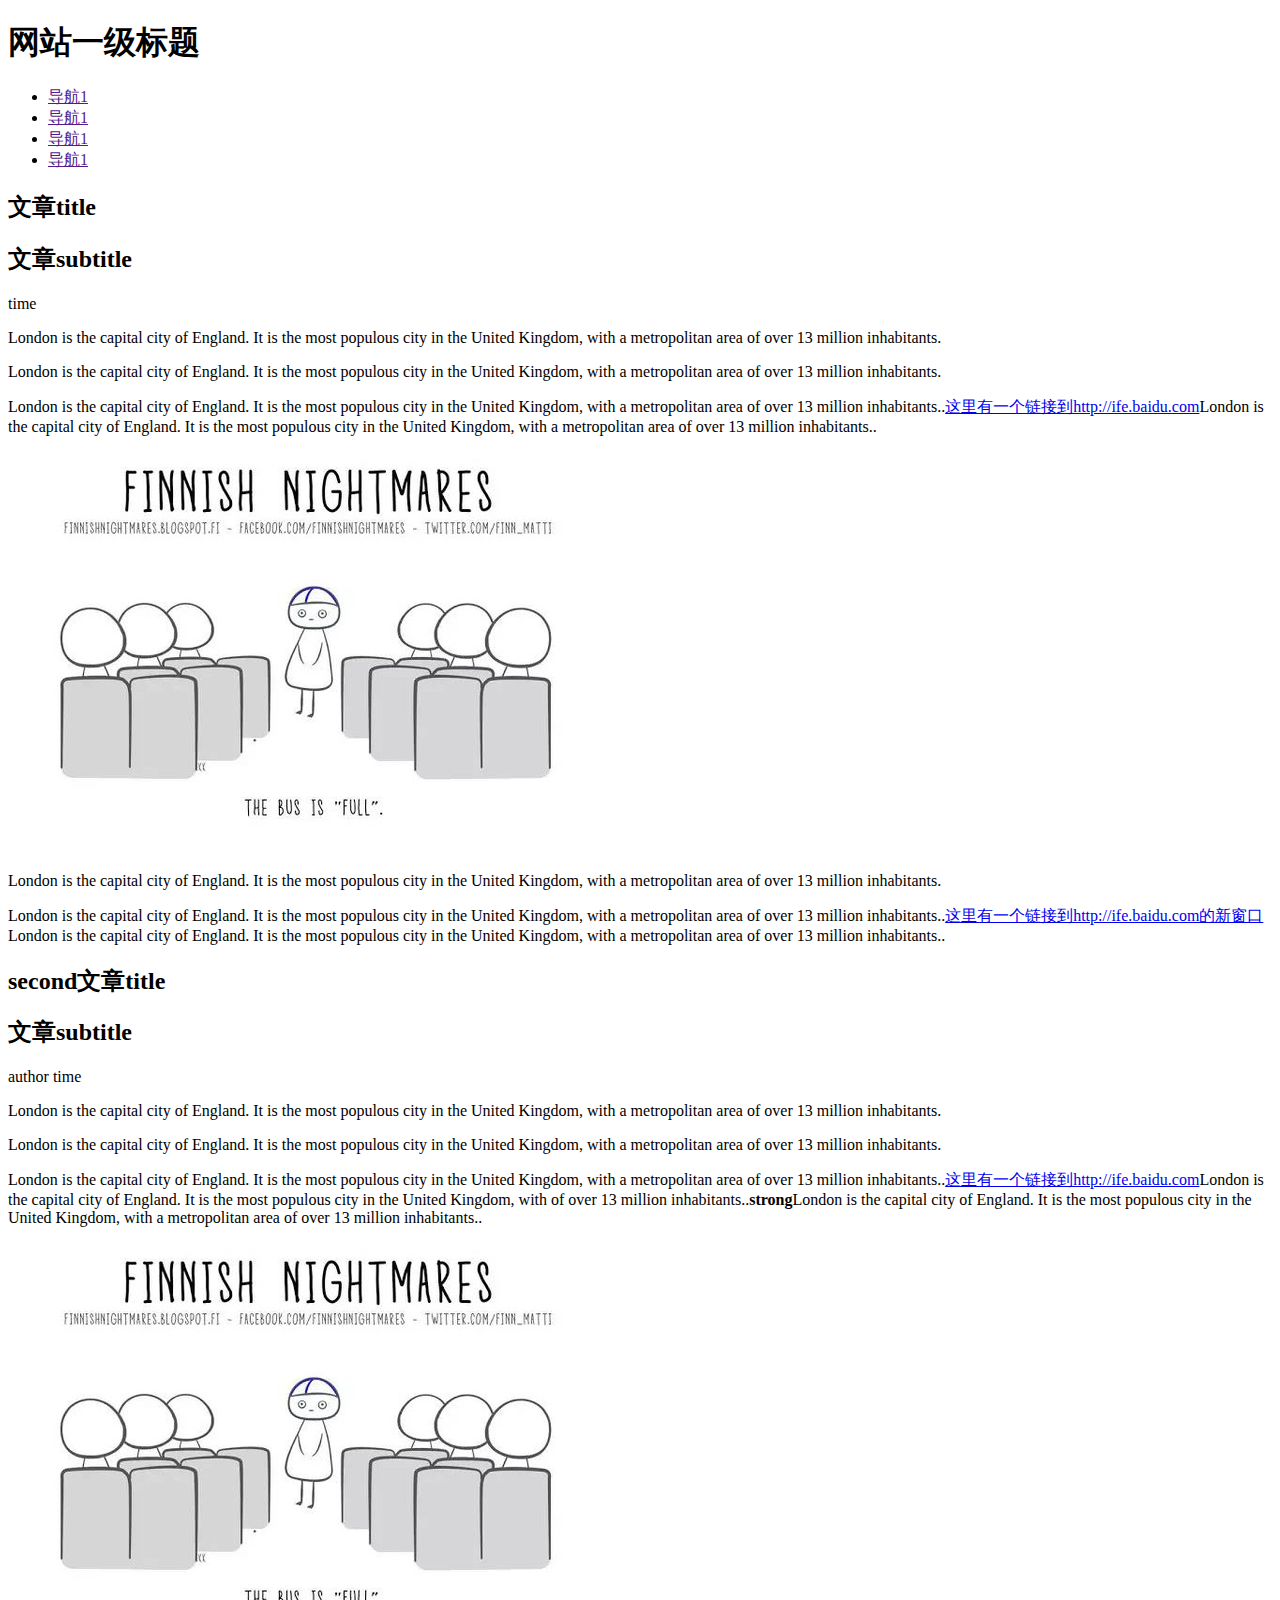
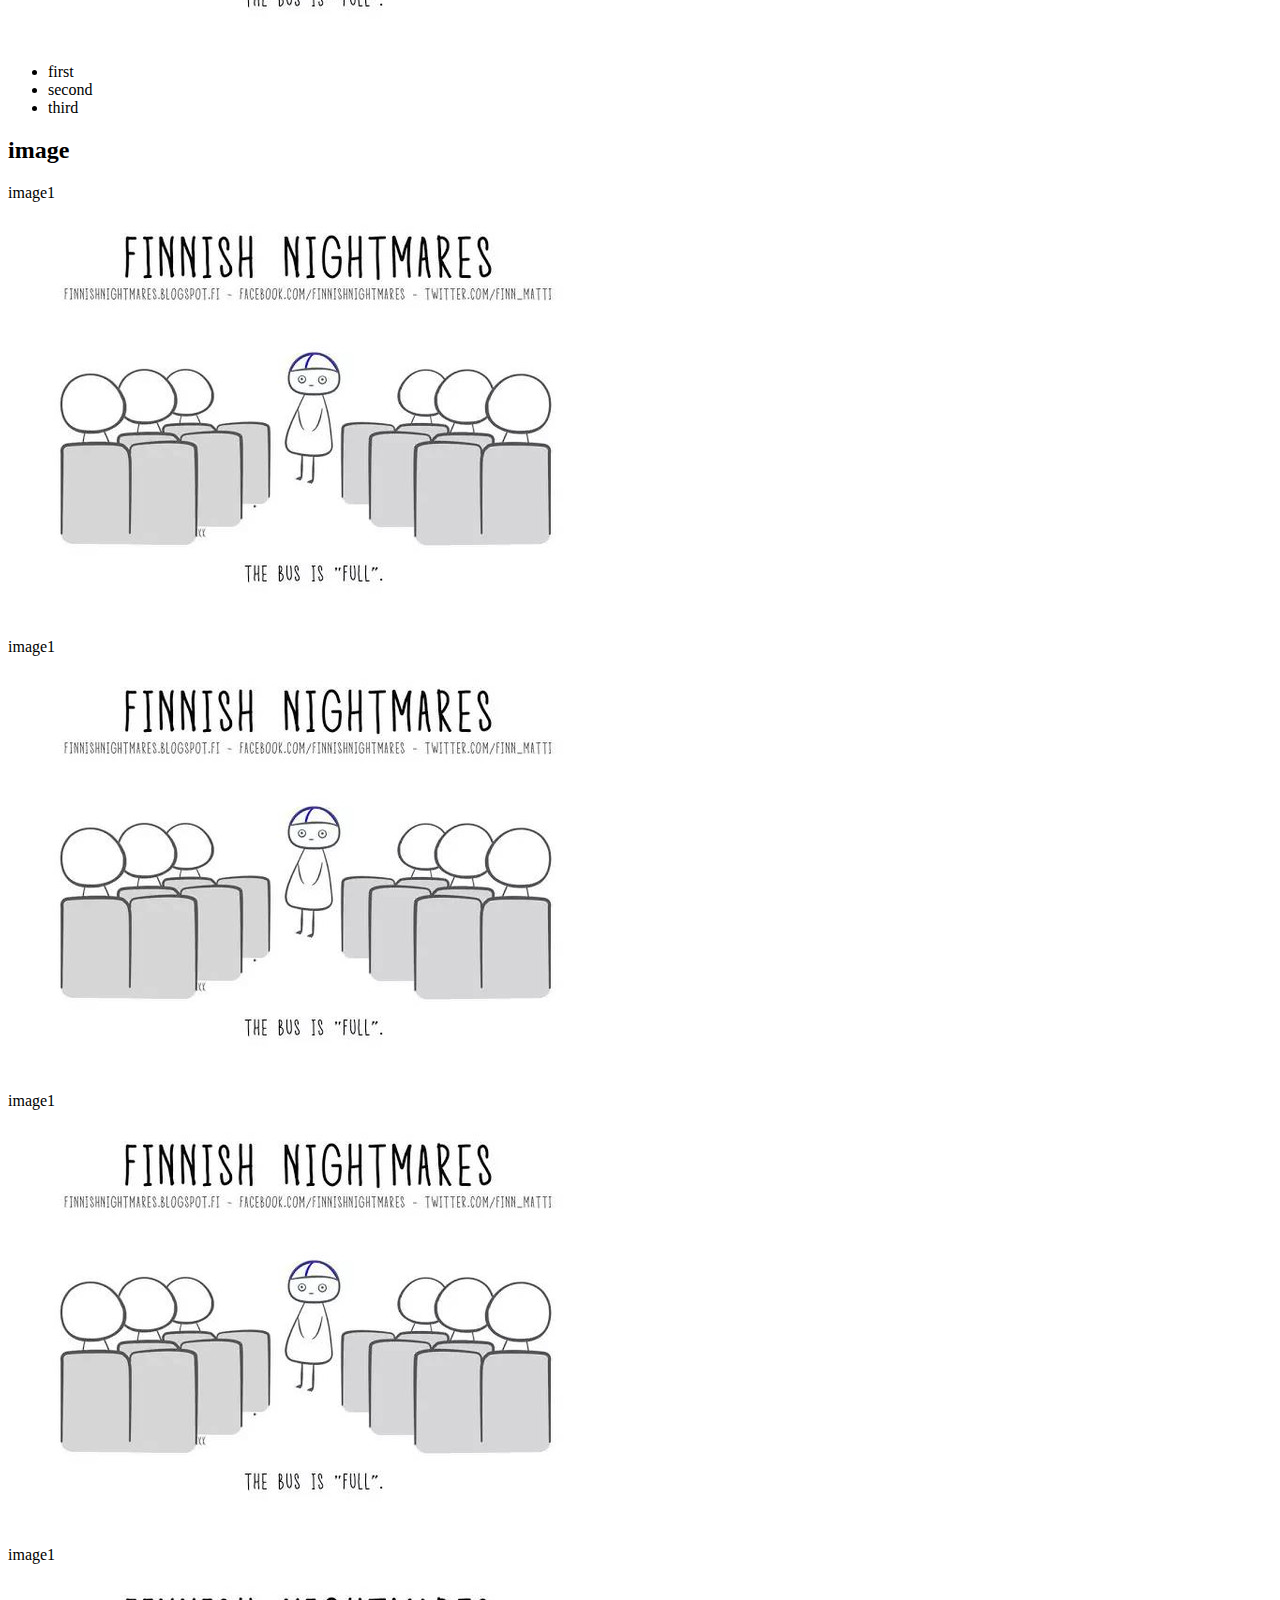
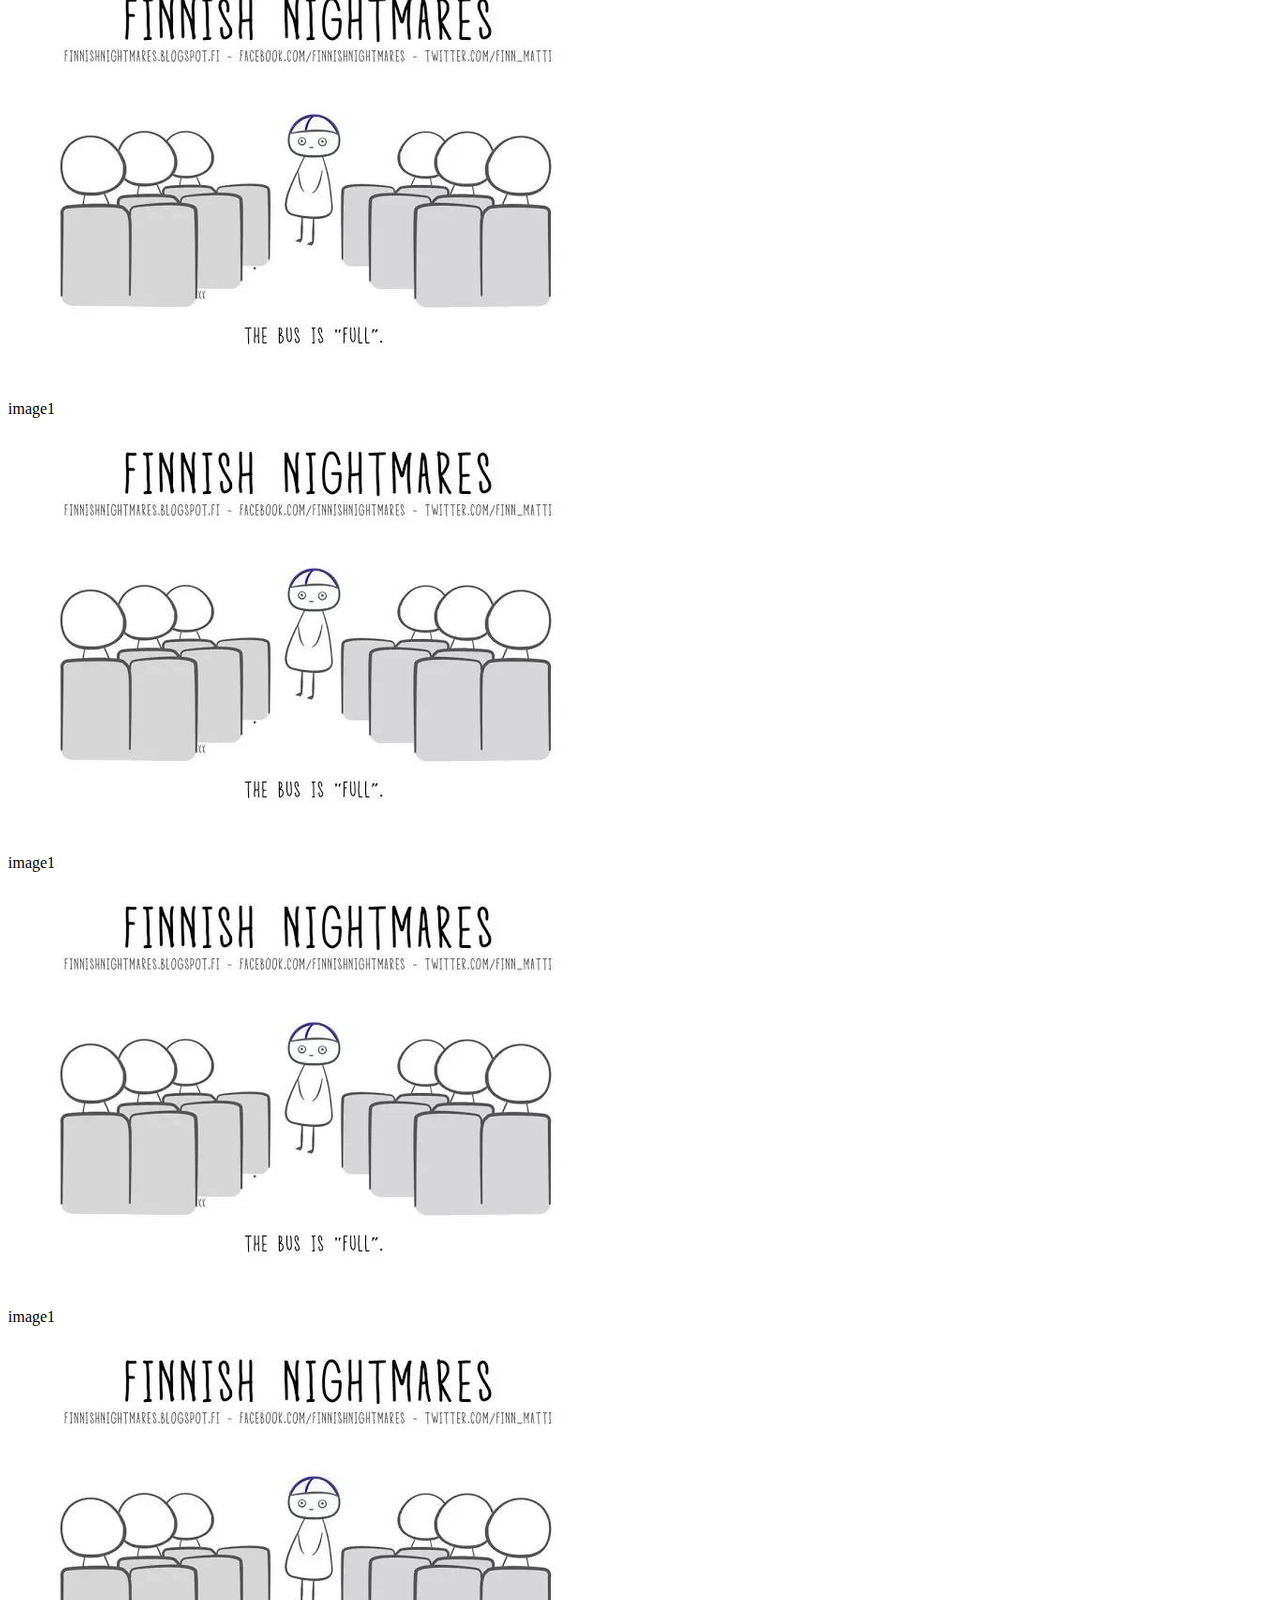
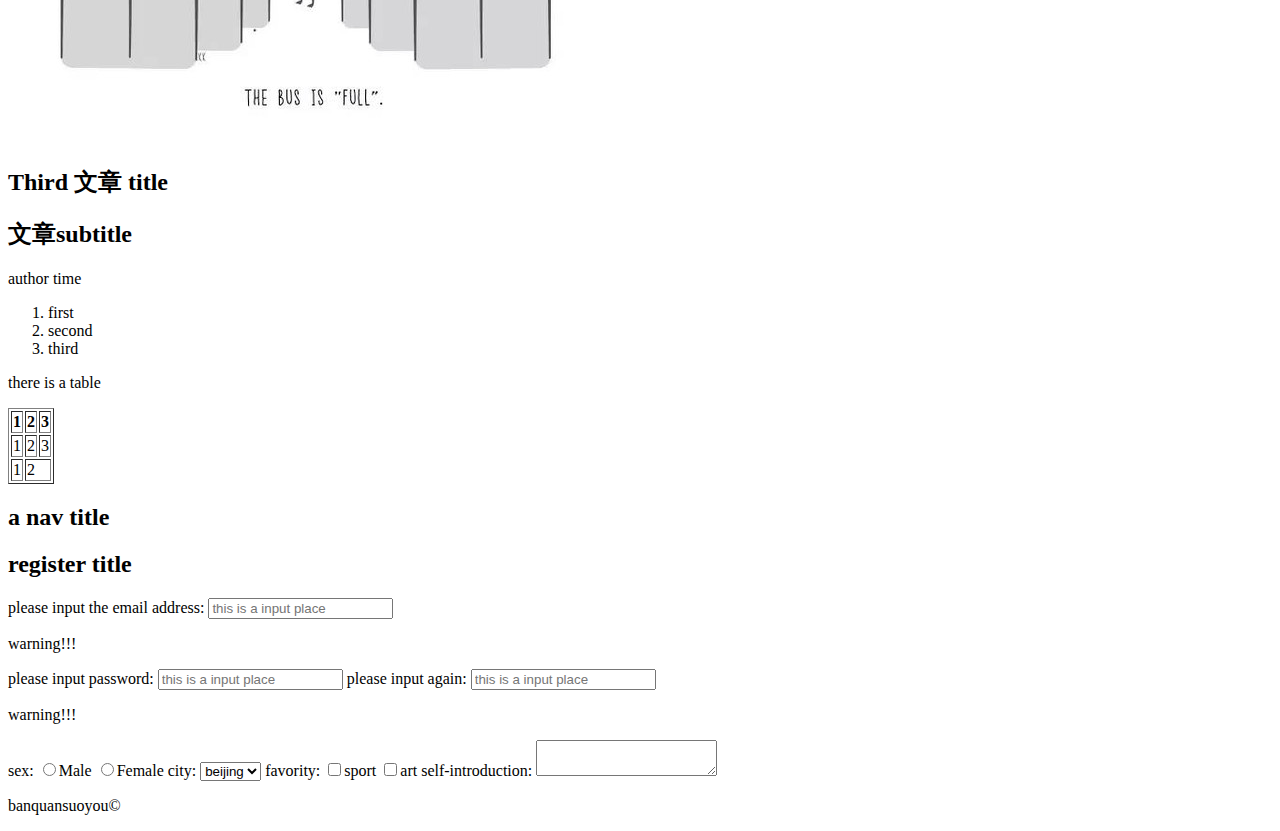
<file: task1/index.html>
<!DOCTYPE html>
<head>
	<title>任务一</title>
</head>
<body>
	<div>	
		<h1>网站一级标题</h1>
		<ul>
			<li><a href="">导航1</a></li>
			<li><a href="">导航1</a></li>
			<li><a href="">导航1</a></li>
			<li><a href="">导航1</a></li>
		</ul>
	</div>
	<div>
		<h2>文章title</h2>
		<h2>文章subtitle</h2>
		<p>time</p>
		<p>London is the capital city of England. It is the most populous city in the United Kingdom,
with a metropolitan area of over 13 million inhabitants.</p>
		<p>London is the capital city of England. It is the most populous city in the United Kingdom,
with a metropolitan area of over 13 million inhabitants.</p>
		<p>London is the capital city of England. It is the most populous city in the United Kingdom,
with a metropolitan area of over 13 million inhabitants..<a href="http://ife.baidu.com">这里有一个链接到http://ife.baidu.com</a>London is the capital city of England. It is the most populous city in the United Kingdom,
with a metropolitan area of over 13 million inhabitants..</p>
		<img src="Finnish.jpeg">
		<p>London is the capital city of England. It is the most populous city in the United Kingdom,
with a metropolitan area of over 13 million inhabitants.</p>
		<p>London is the capital city of England. It is the most populous city in the United Kingdom,
with a metropolitan area of over 13 million inhabitants..<a href="http://ife.baidu.com" target="_blank">这里有一个链接到http://ife.baidu.com的新窗口</a>London is the capital city of England. It is the most populous city in the United Kingdom,
with a metropolitan area of over 13 million inhabitants..</p>
	</div>
	<div>
		<h2>second文章title</h2>
		<h2>文章subtitle</h2>
		<p>author time</p>
		<p>London is the capital city of England. It is the most populous city in the United Kingdom,
with a metropolitan area of over 13 million inhabitants.</p>
		<p>London is the capital city of England. It is the most populous city in the United Kingdom,
with a metropolitan area of over 13 million inhabitants.</p>
		<p>London is the capital city of England. It is the most populous city in the United Kingdom,
with a metropolitan area of over 13 million inhabitants..<a href="http://ife.baidu.com">这里有一个链接到http://ife.baidu.com</a>London is the capital city of England. It is the most populous city in the United Kingdom,
with  of over 13 million inhabitants..<strong>strong</strong>London is the capital city of England. It is the most populous city in the United Kingdom,
with a metropolitan area of over 13 million inhabitants..</p>
		<img src="Finnish.jpeg">
		<ul>
			<li>first</li>
			<li>second</li>
			<li>third</li>
		</ul>
		<h2>image</h2>
		<p>image1</p>
		<img src="Finnish.jpeg">
		<p>image1</p>
		<img src="Finnish.jpeg">
		<p>image1</p>
		<img src="Finnish.jpeg">
		<p>image1</p>
		<img src="Finnish.jpeg">
		<p>image1</p>
		<img src="Finnish.jpeg">
		<p>image1</p>
		<img src="Finnish.jpeg">
		<p>image1</p>
		<img src="Finnish.jpeg">
	</div>
	<div>
		<h2>Third 文章 title</h2>
		<h2>文章subtitle</h2>
		<p>author time</p>
		<ol>
			<li>first</li>
			<li>second</li>
			<li>third</li>
		</ol>
		<p>there is a table</p>
		<table border="1">
			<tr>
				<th>1</th>
				<th>2</th>
				<th>3</th>
			</tr>
			<tr>
				<td>1</td>
				<td>2</td>
				<td>3</td>
			</tr>
			<tr>
				<td>1</td>
				<td colspan="2">2</td>
				
			</tr>
		</table>
	</div>
	<nav>
		<h2>a nav title</h2>
		<h2>register title</h2>
		<form>
			<div>
				please input the email address:
				<input type="text" name="" placeholder="this is a input place">
				<p>warning!!!</p>
			</div>
			<div>
				please input password:
				<input type="password" name="" placeholder="this is a input place">
				please input again:
				<input type="password" name="" placeholder="this is a input place">
				<p>warning!!!</p>
			</div>
			<div>
				<label>sex:</label>
				<input type="radio" name="sex" value="male">Male
				<input type="radio" name="sex" value="male">Female

				<label>city:</label>
				<select>
					<option>beijing</option>
					<option>beijing</option>
					<option>beijing</option>
					<option>beijing</option>
				</select>

				<label>favority:</label>
				<input type="checkbox" name="">sport
				<input type="checkbox" name="">art

				<label>self-introduction:</label>
				<textarea rows="2"></textarea>
			</div>
		</form>
	</nav>
	<footer>
		<p>banquansuoyou<span>&copy;</span></p>

	</footer>
</body>
</file>
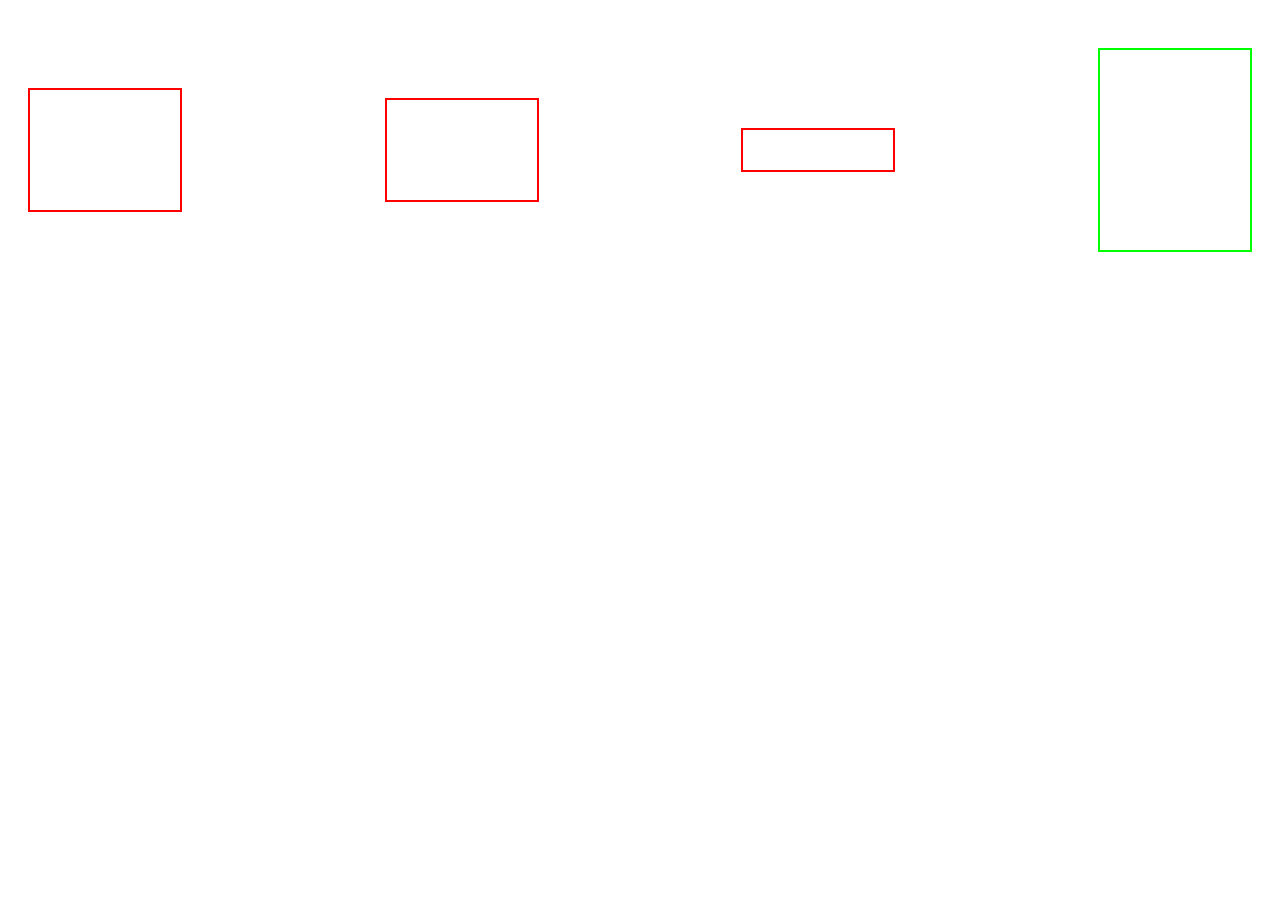
<file: task10/index.html>
<!DOCTYPE html>
<html>
<head>
	<title>task10</title>
	<link rel="stylesheet" type="text/css" href="css/style.css">
</head>
<body>
	<ul class="container">
		<li class="first"></li>
		<li class="second"></li>
		<li class="third"></li>
		<li class="fourth"></li>
	</ul>
</body>
</html>
</file>
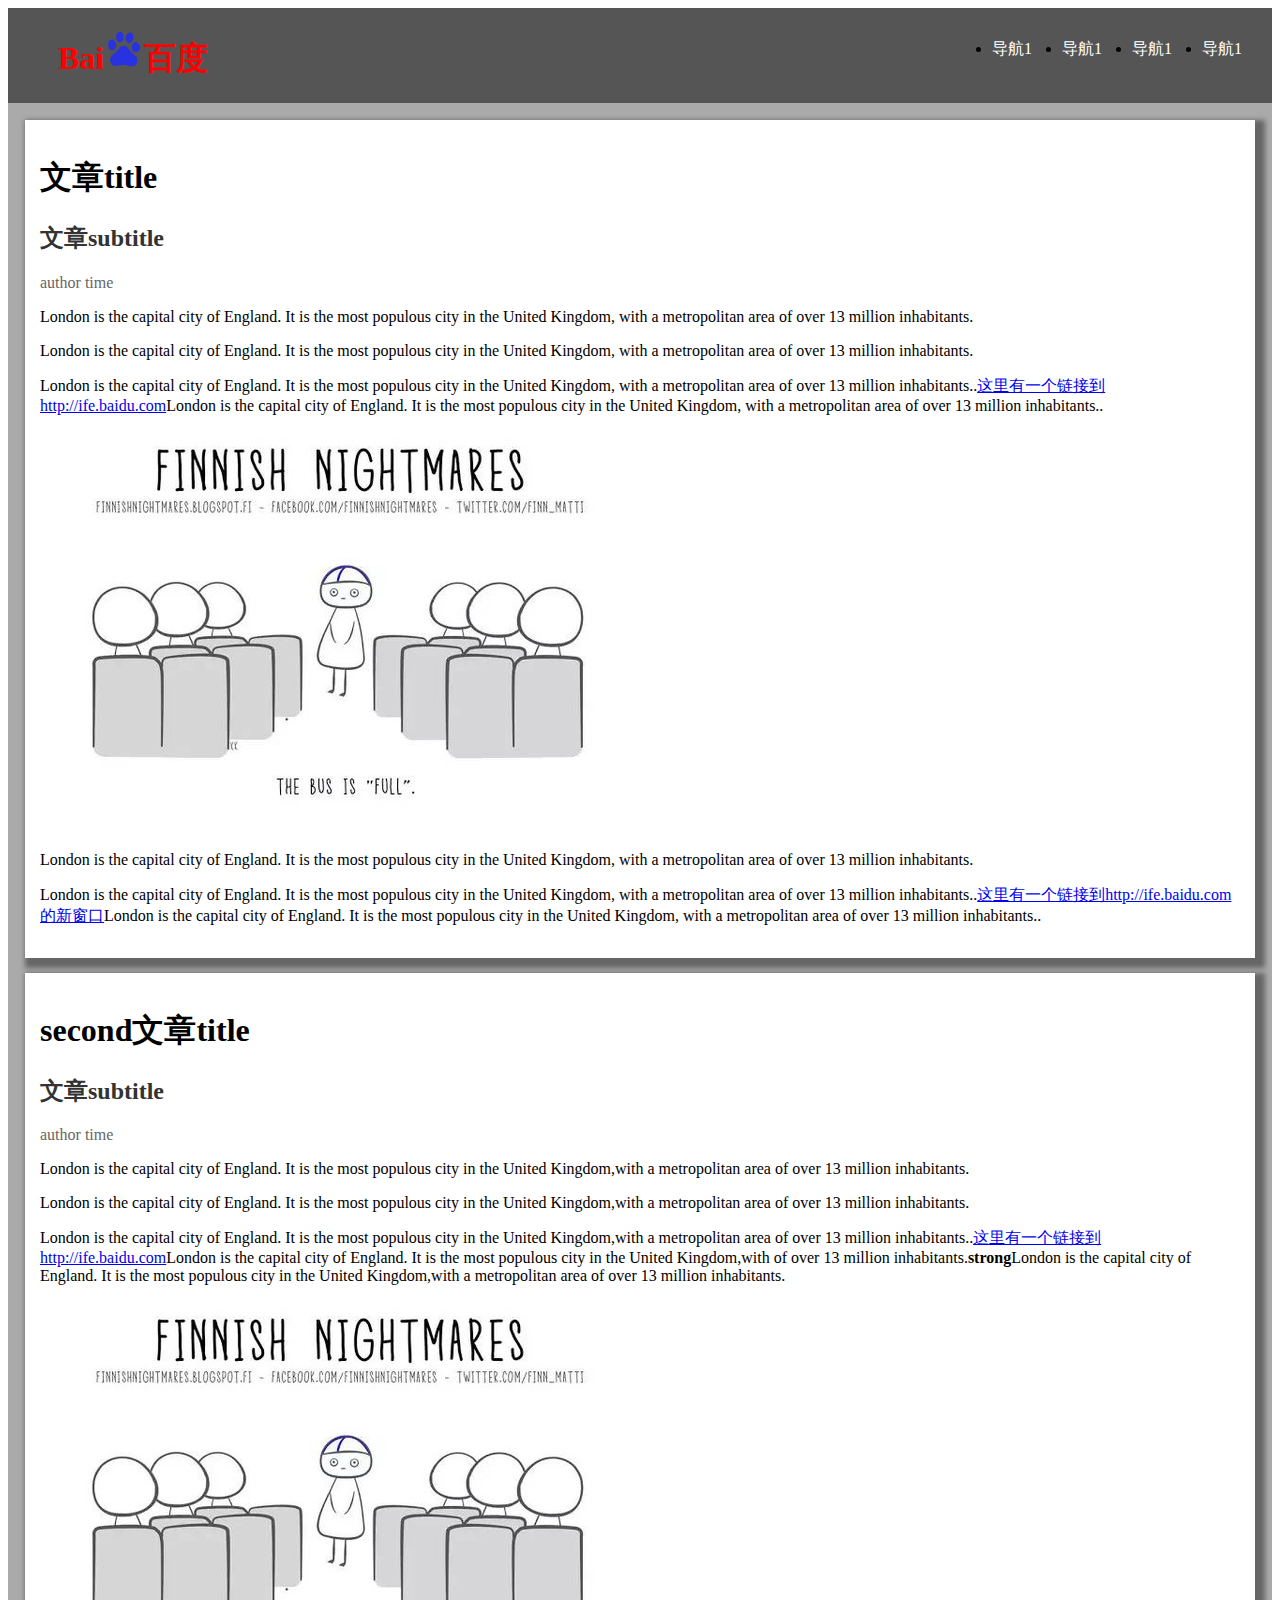
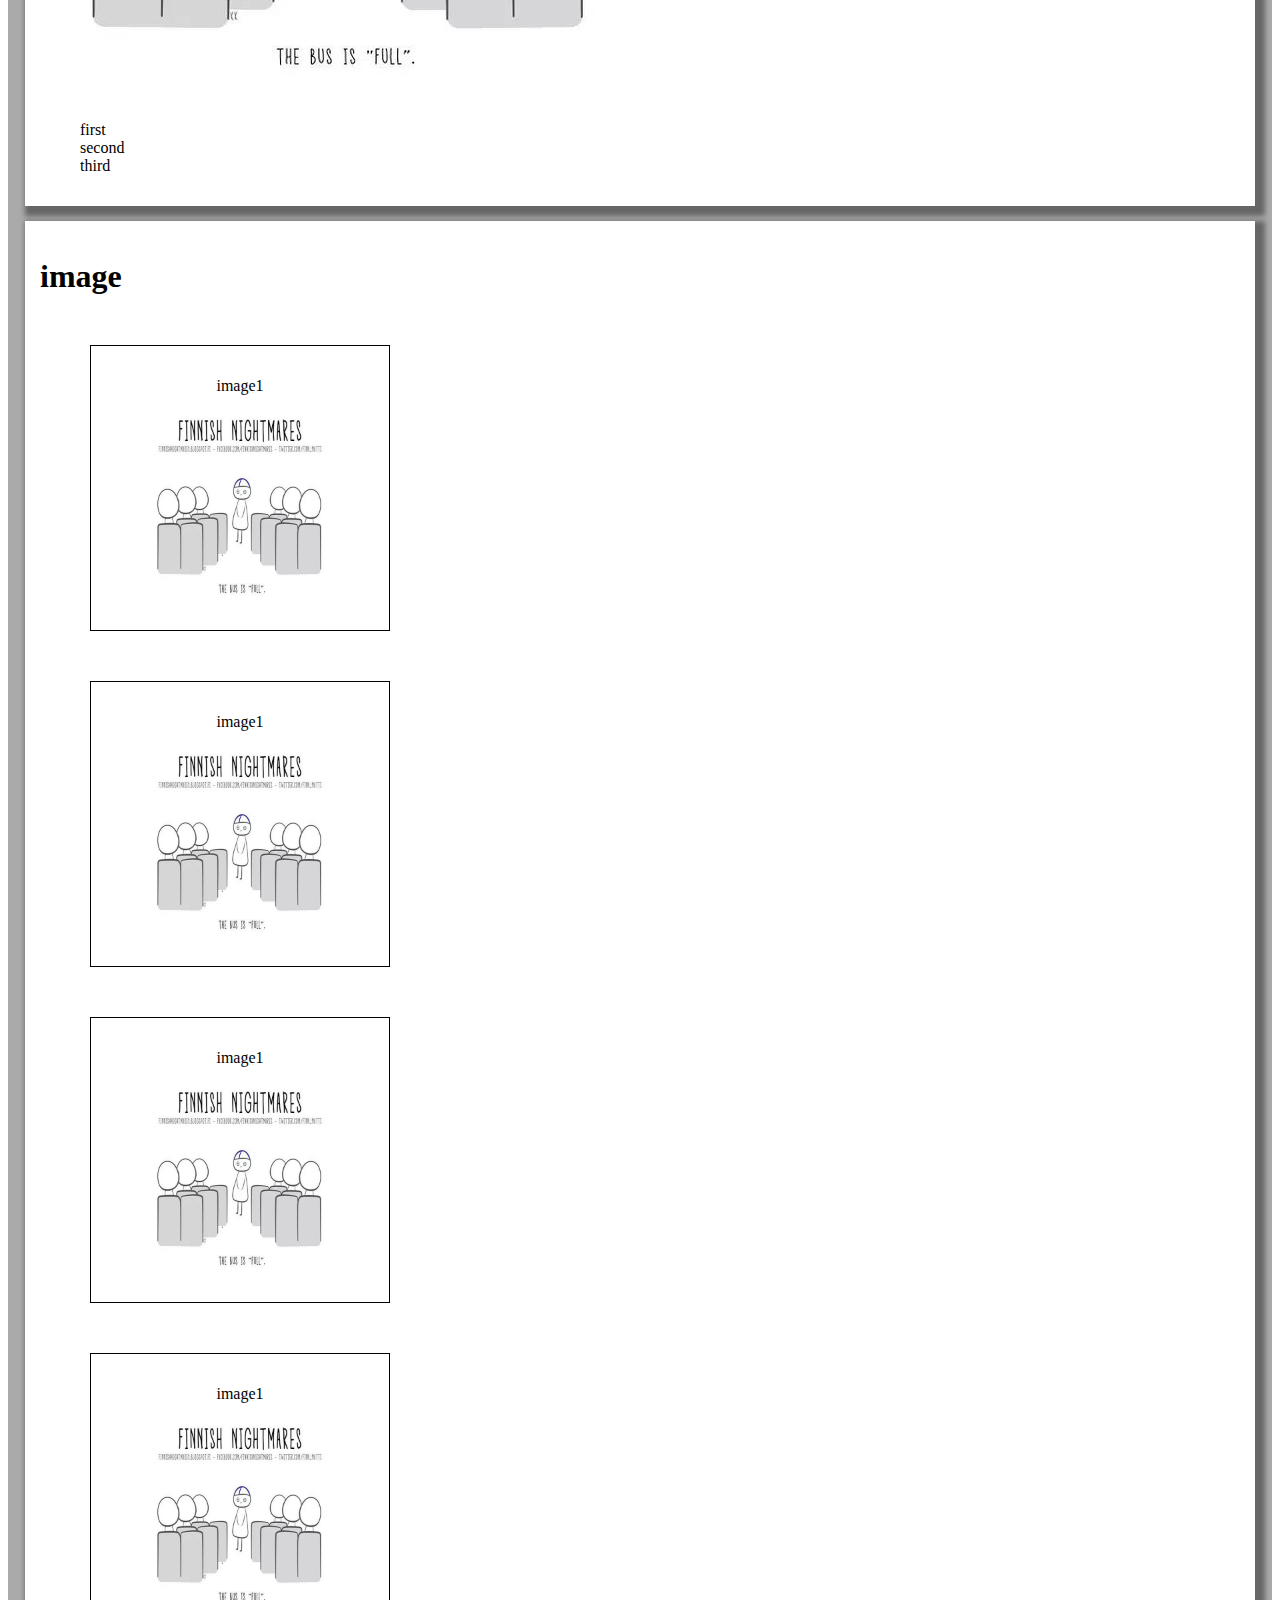
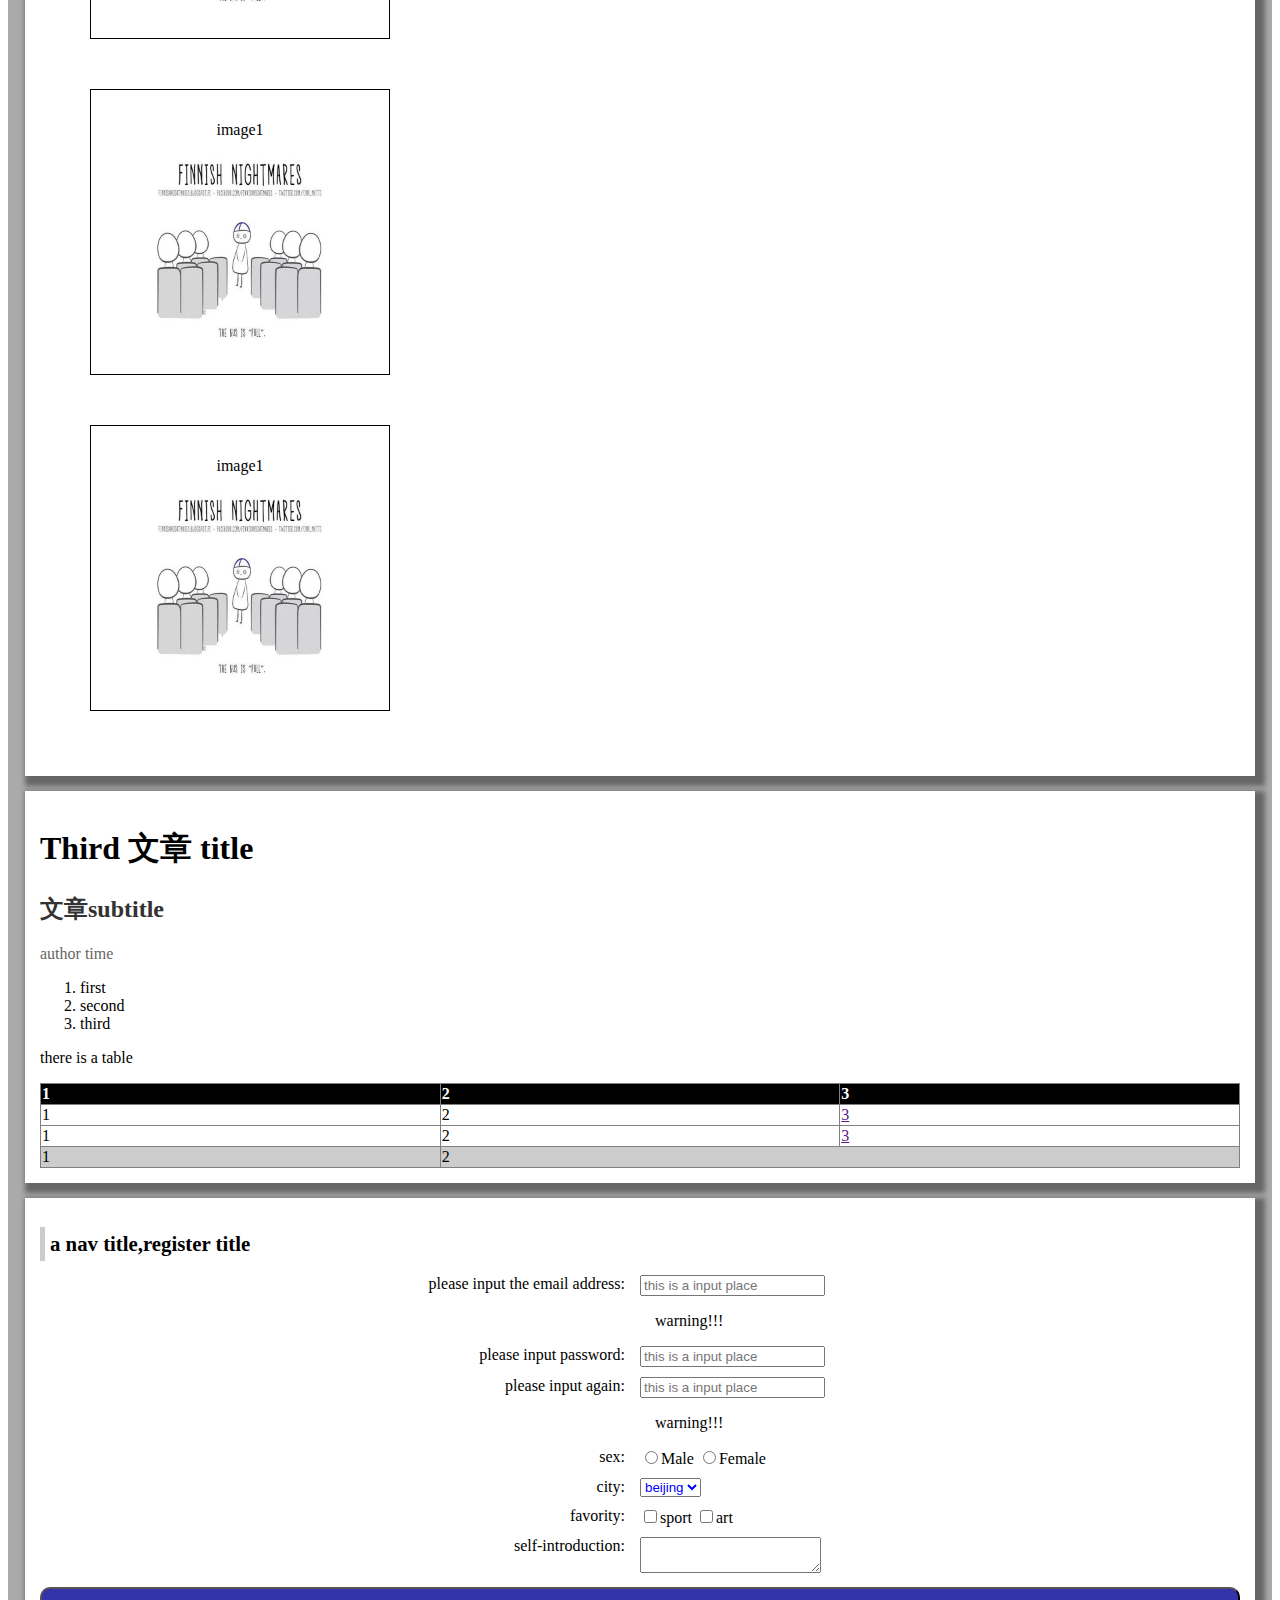
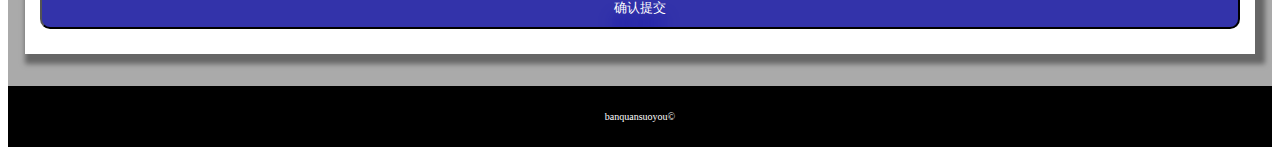
<file: task2/index.html>
<!DOCTYPE html>
<head>
	<title>任务一</title>
	<link rel="stylesheet" type="text/css" href="css/styles.css">
</head>
<body>
	<div class="header">	
		<h1>Bai<img src="images/baidu.png">百度</h1>
		<ul>
			<li><a href="">导航1</a></li>
			<li><a href="">导航1</a></li>
			<li><a href="">导航1</a></li>
			<li><a href="">导航1</a></li>
		</ul>
	</div>
	<div class="container">
		<div>
			<h1>文章title</h1>
			<h2>文章subtitle</h2>
			<p class="author">author time</p>
			<p>London is the capital city of England. It is the most populous city in the United Kingdom,
	with a metropolitan area of over 13 million inhabitants.</p>
			<p>London is the capital city of England. It is the most populous city in the United Kingdom,
	with a metropolitan area of over 13 million inhabitants.</p>
			<p>London is the capital city of England. It is the most populous city in the United Kingdom,
	with a metropolitan area of over 13 million inhabitants..<a href="http://ife.baidu.com">这里有一个链接到http://ife.baidu.com</a>London is the capital city of England. It is the most populous city in the United Kingdom,
	with a metropolitan area of over 13 million inhabitants..</p>
			<img src="images/Finnish.jpeg">
			<p>London is the capital city of England. It is the most populous city in the United Kingdom,
	with a metropolitan area of over 13 million inhabitants.</p>
			<p>London is the capital city of England. It is the most populous city in the United Kingdom,
	with a metropolitan area of over 13 million inhabitants..<a href="http://ife.baidu.com" target="_blank">这里有一个链接到http://ife.baidu.com的新窗口</a>London is the capital city of England. It is the most populous city in the United Kingdom,
	with a metropolitan area of over 13 million inhabitants..</p>
		</div>
		<div class="second">
			<h1>second文章title</h1>
			<h2>文章subtitle</h2>
			<p  class="author">author time</p>
			<p>London is the capital city of England. It is the most populous city in the United Kingdom,with a metropolitan area of over 13 million inhabitants.</p>
			<p>London is the capital city of England. It is the most populous city in the United Kingdom,with a metropolitan area of over 13 million inhabitants.</p>
			<p>London is the capital city of England. It is the most populous city in the United Kingdom,with a metropolitan area of over 13 million inhabitants..<a href="http://ife.baidu.com">这里有一个链接到http://ife.baidu.com</a>London is the capital city of England. It is the most populous city in the United Kingdom,with  of over 13 million inhabitants.<strong>strong</strong>London is the capital city of England. It is the most populous city in the United Kingdom,with a metropolitan area of over 13 million inhabitants.</p>
			<img src="images/Finnish.jpeg">
			<ul>
				<li>first</li>
				<li>second</li>
				<li>third</li>
			</ul>
		</div>
		<div>		
			<h1>image</h1>
			<div class="images">
				<p>image1</p>
				<img src="images/Finnish.jpeg">
			</div>
			<div class="images">
				<p>image1</p>
				<img src="images/Finnish.jpeg">
			</div>
			<div class="images">
				<p>image1</p>
				<img src="images/Finnish.jpeg">
			</div><div class="images">
				<p>image1</p>
				<img src="images/Finnish.jpeg">
			</div><div class="images">
				<p>image1</p>
				<img src="images/Finnish.jpeg">
			</div><div class="images">
				<p>image1</p>
				<img src="images/Finnish.jpeg">
			</div>
			
		</div>
		<div>
			<h1>Third 文章 title</h1>
			<h2>文章subtitle</h2>
			<p class="author">author time</p>
			<ol>
				<li>first</li>
				<li>second</li>
				<li>third</li>
			</ol>
			<p>there is a table</p>
			<table border="1">
				<tr>
					<th>1</th>
					<th>2</th>
					<th>3</th>
				</tr>
				<tr>
					<td>1</td>
					<td>2</td>
					<td><a href="">3</a></td>
				</tr>
				<tr>
					<td>1</td>
					<td>2</td>
					<td><a href="">3</a></td>
				</tr>
				<tr>
					<td class="lastone">1</td>
					<td colspan="2" class="lastone">2</td>
					
				</tr>
			</table>
		</div>
		<div>
			<nav>
				<h1>a nav title,register title</h1>
				
				<form>
					<div>
						<label>please input the email address:</label>
						<input type="text" name="" placeholder="this is a input place">
						<p>warning!!!</p>
					</div>
					<div>
						<label>please input password:</label> 
						<input type="password" name="" placeholder="this is a input place">
					</div>
					<div>	
						<label>please input again:</label> 
						<input type="password" name="" placeholder="this is a input place">
						<p>warning!!!</p>
					</div>
					<div>
						<label>sex:</label>
						<input class="sex" type="radio" name="sex" value="male">Male
						<input class="sex" type="radio" name="sex" value="male">Female
					</div>
					<div>
						<label>city:</label>
						<select>
							<option>beijing</option>
							<option>beijing</option>
							<option>beijing</option>
							<option>beijing</option>
						</select>
					</div>
					<div>
						<label>favority:</label>
						<input type="checkbox" name="">sport
						<input type="checkbox" name="">art
					</div>
					<div>
						<label>self-introduction:</label>
						<textarea rows="2"></textarea>
					</div>
					<div>
						<input type="submit" name="" value="确认提交" class="submit">
						
					</div>
				</form>
			</nav>
		</div>
	</div>
	
	<footer>
		<p>banquansuoyou<span>&copy;</span></p>

	</footer>
</body>
</file>
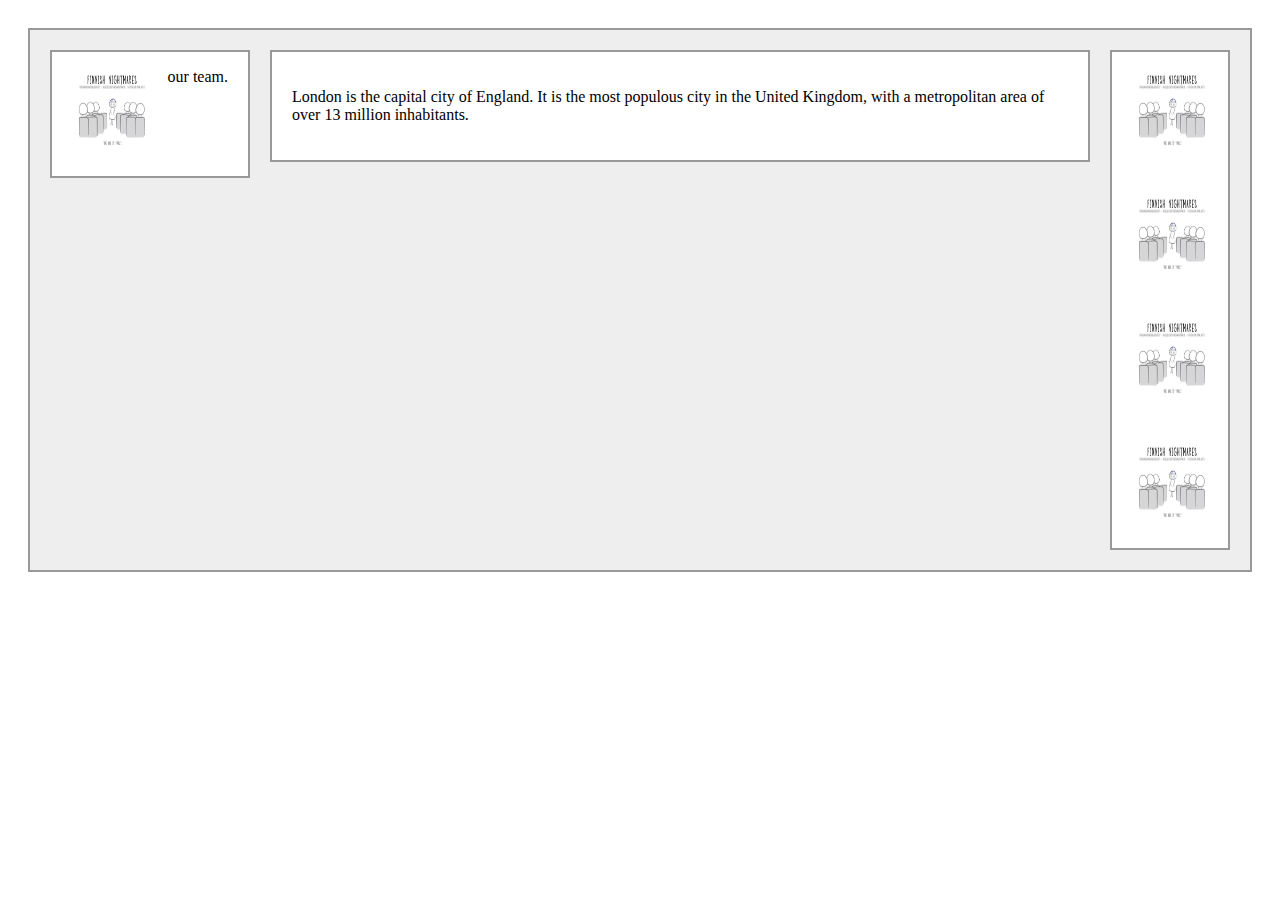
<file: task3/index.html>
<!DOCTYPE html>
<head>
	
	<title>task1_3</title>
	<link rel="stylesheet" type="text/css" href="css/styles4.css">
</head>
<body>
	<div class="father">
		
		<div class="first">
			<img src="images/Finnish.jpeg">
			<p>our team.</p>
		</div>
		<div class="third">
			<img src="images/Finnish.jpeg">
			<img src="images/Finnish.jpeg">
			<img src="images/Finnish.jpeg">
			<img src="images/Finnish.jpeg">
		</div>
		
			<div class="second">
				<p>London is the capital city of England. It is the most populous city in the United Kingdom,
		with a metropolitan area of over 13 million inhabitants.</p>
			</div>
		
		<div class="footer">
			
		</div>
		
		
	</div>
</body>
</file>
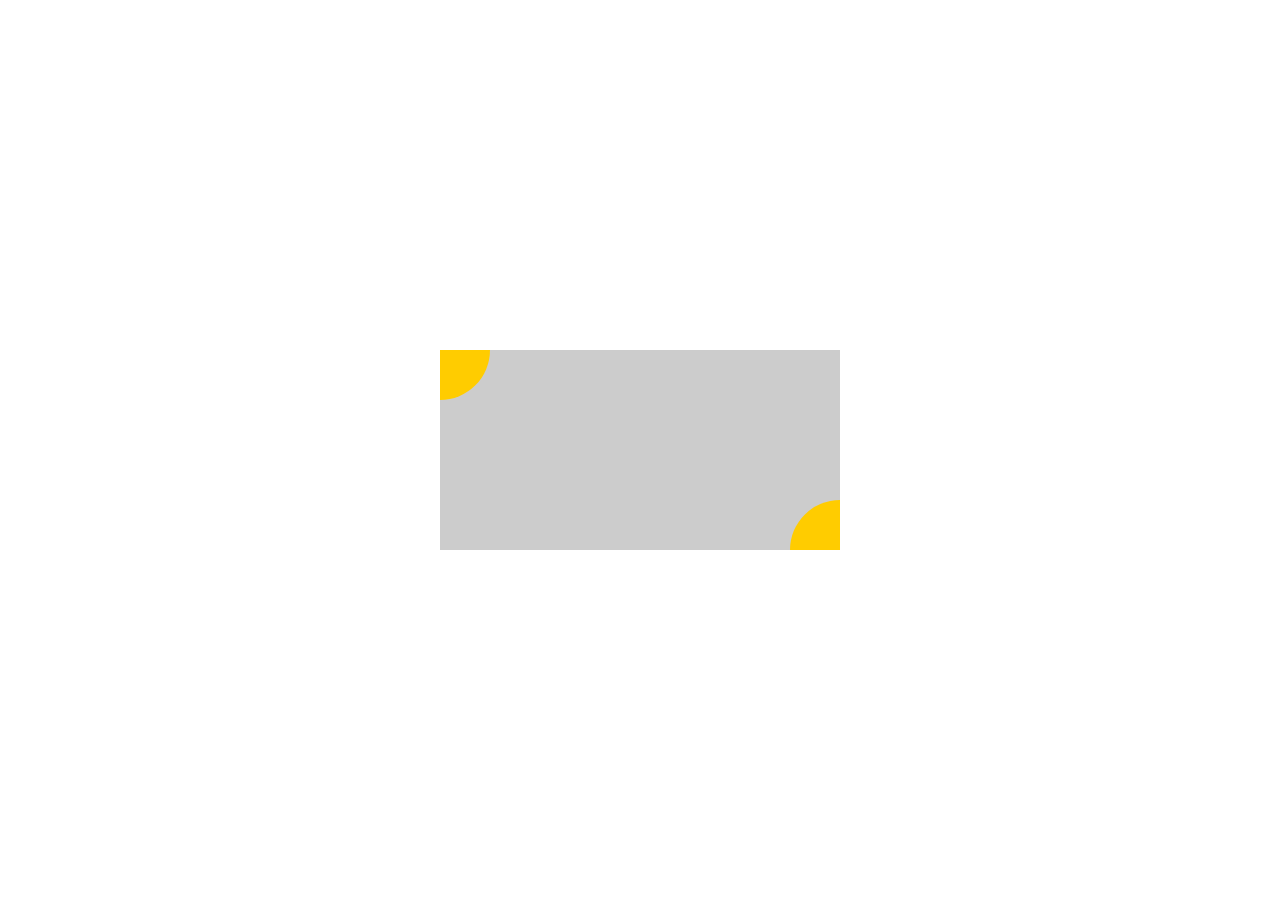
<file: task4/index.html>
<!DOCTYPE html>
<head>
	<title>task1_4</title>
	<link rel="stylesheet" type="text/css" href="css/styles.css">
	<meta name=”viewport” content=”width=device-width, initial-scale=1″ />
</head>
<body>
	<div class="white_block">
		<div class="grey_block">
		
			<div class="yellow_block1"></div>
			<div class="yellow_block2"></div>
		</div>
	</div>
	
</body>
</file>
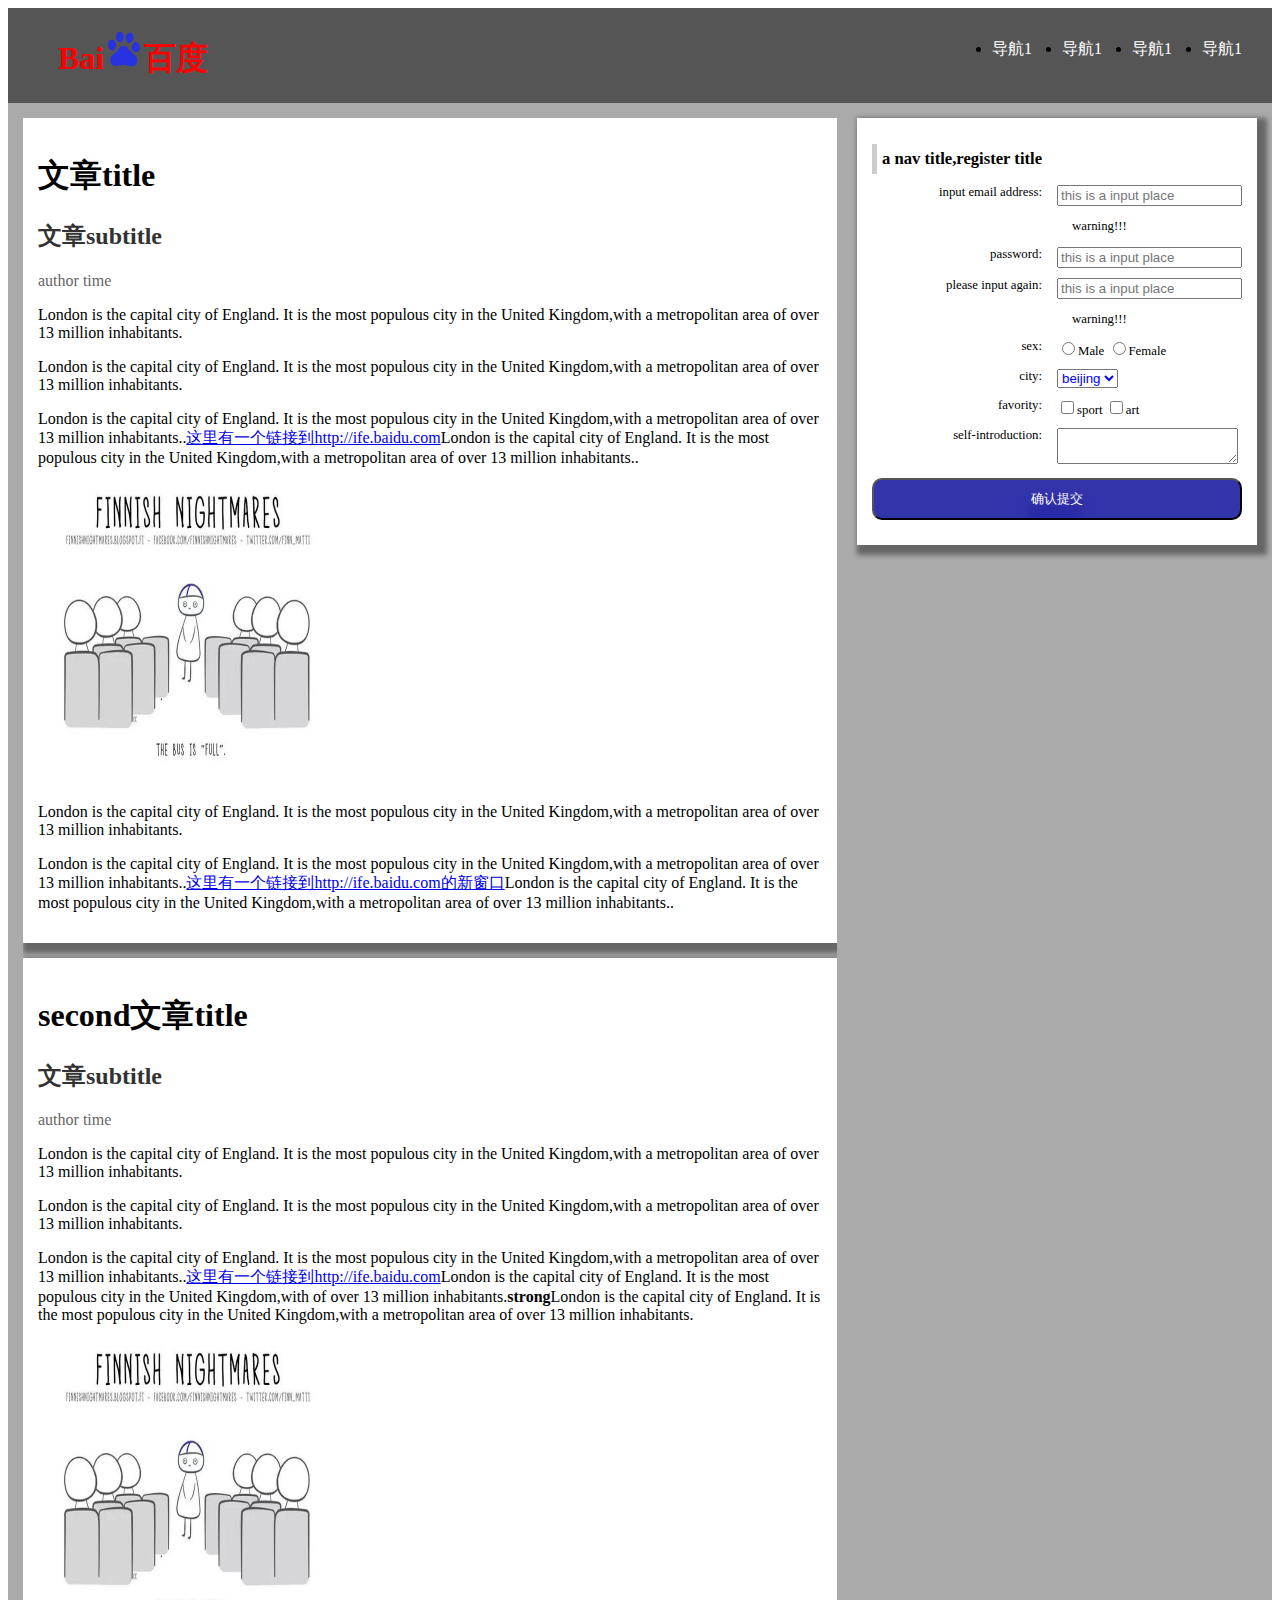
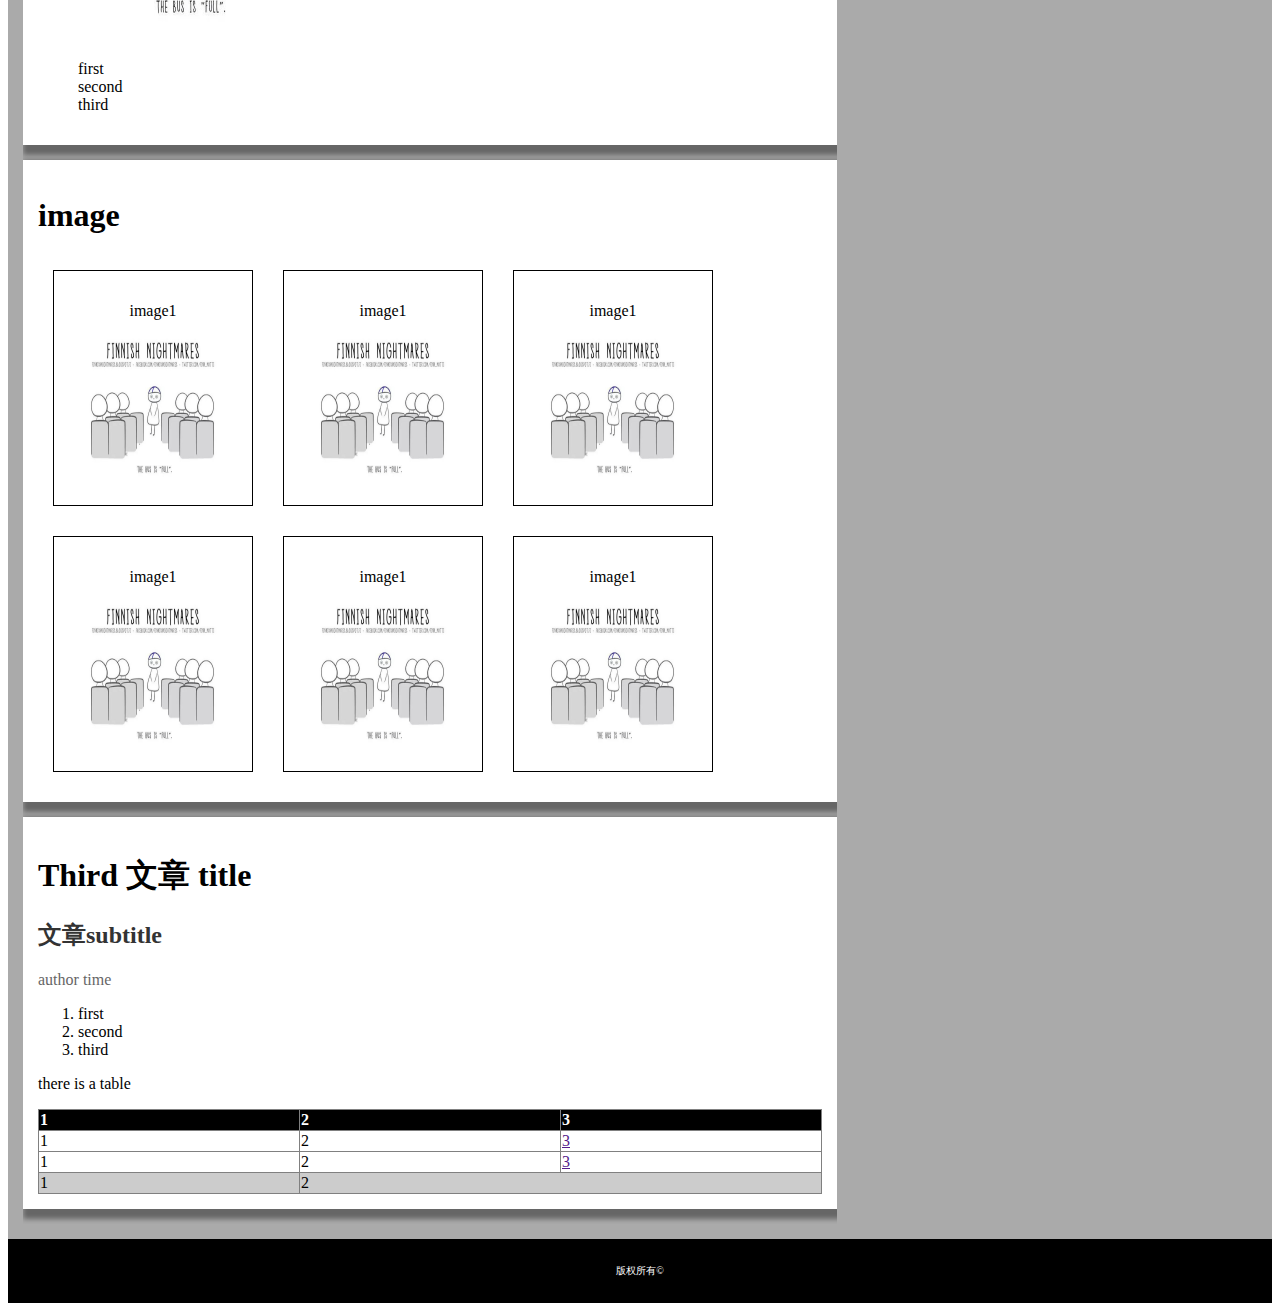
<file: task5/index.html>
<!DOCTYPE html>
<head>
	<title>任务一</title>
	<link rel="stylesheet" type="text/css" href="css/styles.css">
</head>
<body>
	<div class="header">	
		<h1>Bai<img src="images/baidu.png">百度</h1>
		<ul>
			<li><a href="">导航1</a></li>
			<li><a href="">导航1</a></li>
			<li><a href="">导航1</a></li>
			<li><a href="">导航1</a></li>
		</ul>
	</div>
	<div class="container">
		<div class="bar">
			<nav>
				<h1>a nav title,register title</h1>
				
				<form>
					<div>
						<label>input email address:</label>
						<input type="text" name="" placeholder="this is a input place">
						<p>warning!!!</p>
					</div>
					<div>
						<label>password:</label> 
						<input type="password" name="" placeholder="this is a input place">
					</div>
					<div>	
						<label>please input again:</label> 
						<input type="password" name="" placeholder="this is a input place">
						<p>warning!!!</p>
					</div>
					<div>
						<label>sex:</label>
						<input class="sex" type="radio" name="sex" value="male">Male
						<input class="sex" type="radio" name="sex" value="male">Female
					</div>
					<div>
						<label>city:</label>
						<select>
							<option>beijing</option>
							<option>beijing</option>
							<option>beijing</option>
							<option>beijing</option>
						</select>
					</div>
					<div>
						<label>favority:</label>
						<input type="checkbox" name="">sport
						<input type="checkbox" name="">art
					</div>
					<div>
						<label>self-introduction:</label>
						<textarea rows="2"></textarea>
					</div>
					<div>
						<input type="submit" name="" value="确认提交" class="submit">
						
					</div>
				</form>
			</nav>
		</div>
		<div class="floatleft">
			<div class="first">
				<h1>文章title</h1>
				<h2>文章subtitle</h2>
				<p class="author">author time</p>
				<p>London is the capital city of England. It is the most populous city in the United Kingdom,with a metropolitan area of over 13 million inhabitants.</p>
				<p>London is the capital city of England. It is the most populous city in the United Kingdom,with a metropolitan area of over 13 million inhabitants.</p>
				<p>London is the capital city of England. It is the most populous city in the United Kingdom,with a metropolitan area of over 13 million inhabitants..<a href="http://ife.baidu.com">这里有一个链接到http://ife.baidu.com</a>London is the capital city of England. It is the most populous city in the United Kingdom,with a metropolitan area of over 13 million inhabitants..</p>
				<img src="images/Finnish.jpeg" class="bigimg">
				<p>London is the capital city of England. It is the most populous city in the United Kingdom,with a metropolitan area of over 13 million inhabitants.</p>
				<p>London is the capital city of England. It is the most populous city in the United Kingdom,with a metropolitan area of over 13 million inhabitants..<a href="http://ife.baidu.com" target="_blank">这里有一个链接到http://ife.baidu.com的新窗口</a>London is the capital city of England. It is the most populous city in the United Kingdom,with a metropolitan area of over 13 million inhabitants..</p>
			</div>
			<div class="second">
				<h1>second文章title</h1>
				<h2>文章subtitle</h2>
				<p  class="author">author time</p>
				<p>London is the capital city of England. It is the most populous city in the United Kingdom,with a metropolitan area of over 13 million inhabitants.</p>
				<p>London is the capital city of England. It is the most populous city in the United Kingdom,with a metropolitan area of over 13 million inhabitants.</p>
				<p>London is the capital city of England. It is the most populous city in the United Kingdom,with a metropolitan area of over 13 million inhabitants..<a href="http://ife.baidu.com">这里有一个链接到http://ife.baidu.com</a>London is the capital city of England. It is the most populous city in the United Kingdom,with  of over 13 million inhabitants.<strong>strong</strong>London is the capital city of England. It is the most populous city in the United Kingdom,with a metropolitan area of over 13 million inhabitants.</p>
				<img src="images/Finnish.jpeg" class="bigimg">
				<ul>
					<li>first</li>
					<li>second</li>
					<li>third</li>
				</ul>
			</div>
			<div class="imagesfold">		
				<h1>image</h1>
				<div class="images">
					<p>image1</p>
					<img src="images/Finnish.jpeg">
				</div>
				<div class="images">
					<p>image1</p>
					<img src="images/Finnish.jpeg">
				</div>
				<div class="images">
					<p>image1</p>
					<img src="images/Finnish.jpeg">
				</div><div class="images">
					<p>image1</p>
					<img src="images/Finnish.jpeg">
				</div><div class="images">
					<p>image1</p>
					<img src="images/Finnish.jpeg">
				</div><div class="images">
					<p>image1</p>
					<img src="images/Finnish.jpeg">
				</div>
				
			</div>
			<div class="third">
				<h1>Third 文章 title</h1>
				<h2>文章subtitle</h2>
				<p class="author">author time</p>
				<ol>
					<li>first</li>
					<li>second</li>
					<li>third</li>
				</ol>
				<p>there is a table</p>
				<table border="1">
					<tr>
						<th>1</th>
						<th>2</th>
						<th>3</th>
					</tr>
					<tr>
						<td>1</td>
						<td>2</td>
						<td><a href="">3</a></td>
					</tr>
					<tr>
						<td>1</td>
						<td>2</td>
						<td><a href="">3</a></td>
					</tr>
					<tr>
						<td class="lastone">1</td>
						<td colspan="2" class="lastone">2</td>
						
					</tr>
				</table>
			</div>
		</div>
		
		
	</div>
	
	<footer>
		<p>版权所有<span>&copy;</span></p>
	</footer>
</body>
</file>
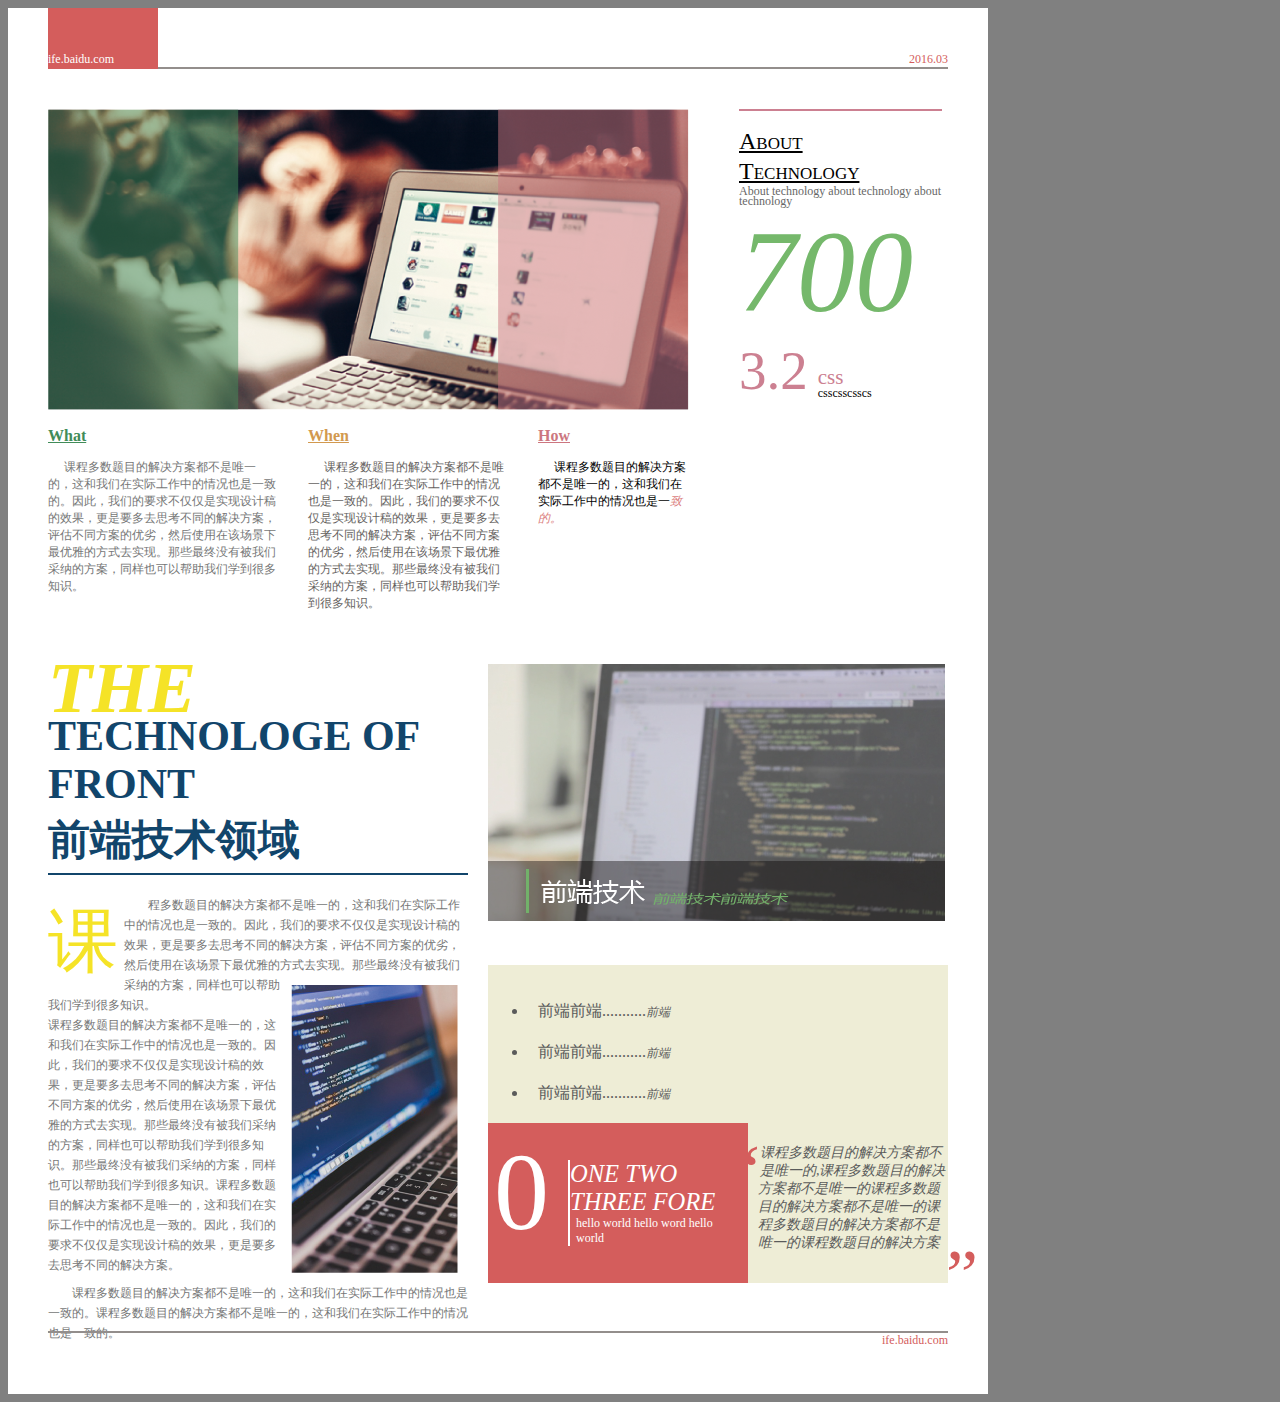
<file: task6/index.html>
<!DOCTYPE html>
<html>
<head>
	<title></title>
	<link rel="stylesheet" type="text/css" href="css/styles.css">
</head>
<body>
	<div id="outer">
		<header>
			<div class="redblock">	
			</div>
			<div class="sm-font SimHei webside" >ife.baidu.com</div>
			<div class="sm-font SimHei pink time" >2016.03</div>
		</header>
		<div class="container">
			<div id="top-left">
				<img src="images/top_img.png" class="top_img">
				<div id="first">
					<h2 class="underline YaHei thick">What</h2>
					<p class="SimSun">课程多数题目的解决方案都不是唯一的，这和我们在实际工作中的情况也是一致的。因此，我们的要求不仅仅是实现设计稿的效果，更是要多去思考不同的解决方案，评估不同方案的优劣，然后使用在该场景下最优雅的方式去实现。那些最终没有被我们采纳的方案，同样也可以帮助我们学到很多知识。</p>
				</div>
				<div id="second">
					<h2 class="underline YaHei thick">When</h2>
					<p class="YaHei">课程多数题目的解决方案都不是唯一的，这和我们在实际工作中的情况也是一致的。因此，我们的要求不仅仅是实现设计稿的效果，更是要多去思考不同的解决方案，评估不同方案的优劣，然后使用在该场景下最优雅的方式去实现。那些最终没有被我们采纳的方案，同样也可以帮助我们学到很多知识。</p>
				</div>
				<div id="third">
					<h2 class="underline YaHei thick">How</h2>
					<p>课程多数题目的解决方案都不是唯一的，这和我们在实际工作中的情况也是一<span>致的。</span></p>
				</div>
			</div>
			<div id="top-right">
				<p class="small_caps YaHei lg-font underline lg-line first">About</br>Technology</p>
				
				<p class="sm-font grey KaiTi sm-line">About technology about technology about technology</p>
				<p class="oversize YaHei italic">700</p>
				<div class="second pink2">3.2</div>
				<div class="third YaHei">	
					<p class="pink2">css</p>
					<p class="sm-font">csscsscsscs</p>
				</div>
			</div>
			<div id="bottom-left">
				<h1 class="SimHei thick"><span class=" italic">THE</span> TECHNOLOGE OF FRONT<br></h1>
				<h1 class="SimHei thick">前端技术领域</h1>
				<div>
					
					<span class="YaHei">课</span>
					<p>程多数题目的解决方案都不是唯一的，这和我们在实际工作中的情况也是一致的。因此，我们的要求不仅仅是实现设计稿的效果，更是要多去思考不同的解决方案，评估不同方案的优劣，然后使用在该场景下最优雅的方式去实现。<img src="images/left_img.png">那些最终没有被我们采纳的方案，同样也可以帮助我们学到很多知识。</p>
					<p>课程多数题目的解决方案都不是唯一的，这和我们在实际工作中的情况也是一致的。因此，我们的要求不仅仅是实现设计稿的效果，更是要多去思考不同的解决方案，评估不同方案的优劣，然后使用在该场景下最优雅的方式去实现。那些最终没有被我们采纳的方案，同样也可以帮助我们学到很多知识。那些最终没有被我们采纳的方案，同样也可以帮助我们学到很多知识。课程多数题目的解决方案都不是唯一的，这和我们在实际工作中的情况也是一致的。因此，我们的要求不仅仅是实现设计稿的效果，更是要多去思考不同的解决方案。</p>
					
					<p class="final">课程多数题目的解决方案都不是唯一的，这和我们在实际工作中的情况也是一致的。课程多数题目的解决方案都不是唯一的，这和我们在实际工作中的情况也是一致的。</p>
				</div>
			</div>
			<div id="bottom-right">
				<img src="images/right_img.png">
				<div class="bottom">
					<ul>
						<li>前端前端...........<span>前端</span></li>
						<li>前端前端...........<span>前端</span></li>
						<li>前端前端...........<span>前端</span></li>
					</ul>
					<div class="redblock">
						<div>0</div>
						<div>
							<h3 class="italic SimHei">one two</br>three fore </h3>
							<p class="sm-font SimHei">hello world hello word hello world</p>
						</div>
					</div>
					<blockquote id="sm_right" class="SimHei italic">
					<span>“</span><p>课程多数题目的解决方案都不是唯一的,课程多数题目的解决方案都不是唯一的课程多数题目的解决方案都不是唯一的课程多数题目的解决方案都不是唯一的课程数题目的解决方案<span>”</span></p>
					</blockquote>
				</div>
				
			</div>
				
		</div>
		<footer>
			<div class="sm-font SimHei pink time">ife.baidu.com</div>
		</footer>
	</div>
	
</body>
</html>
</file>
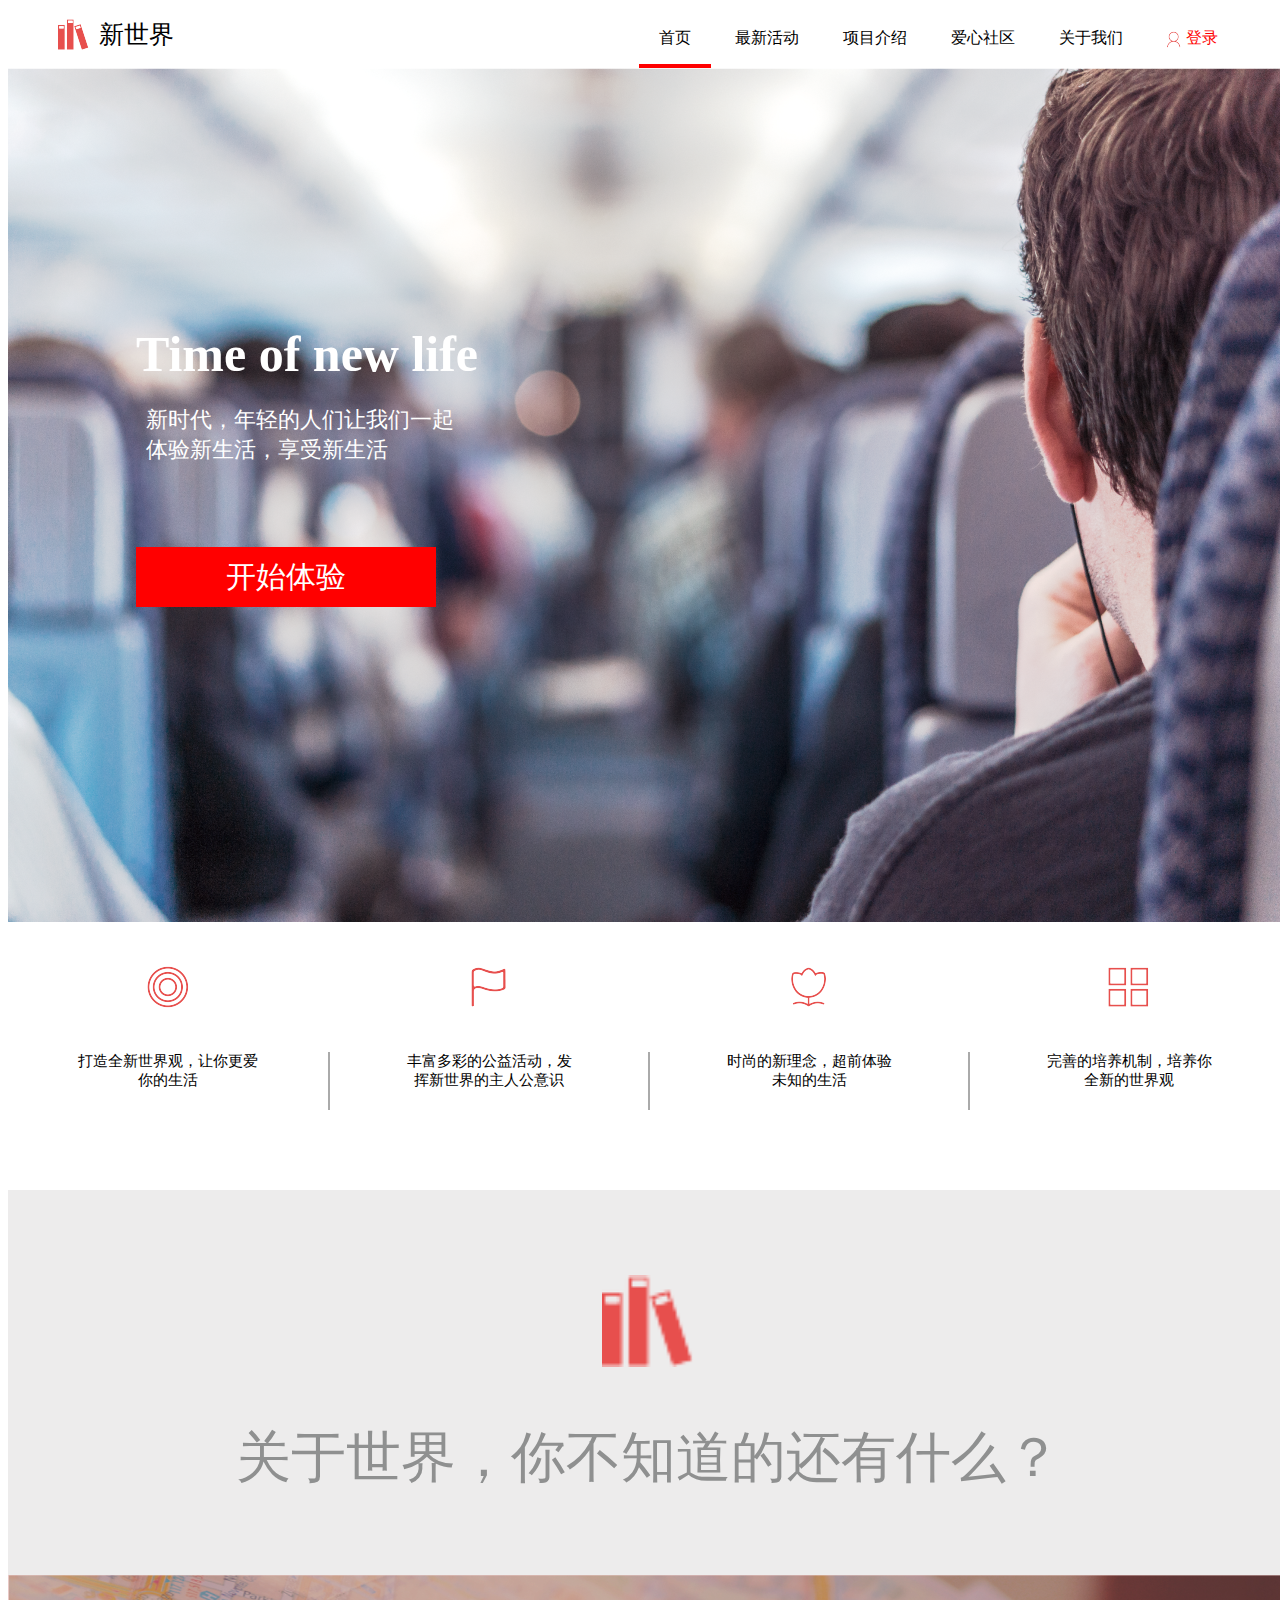
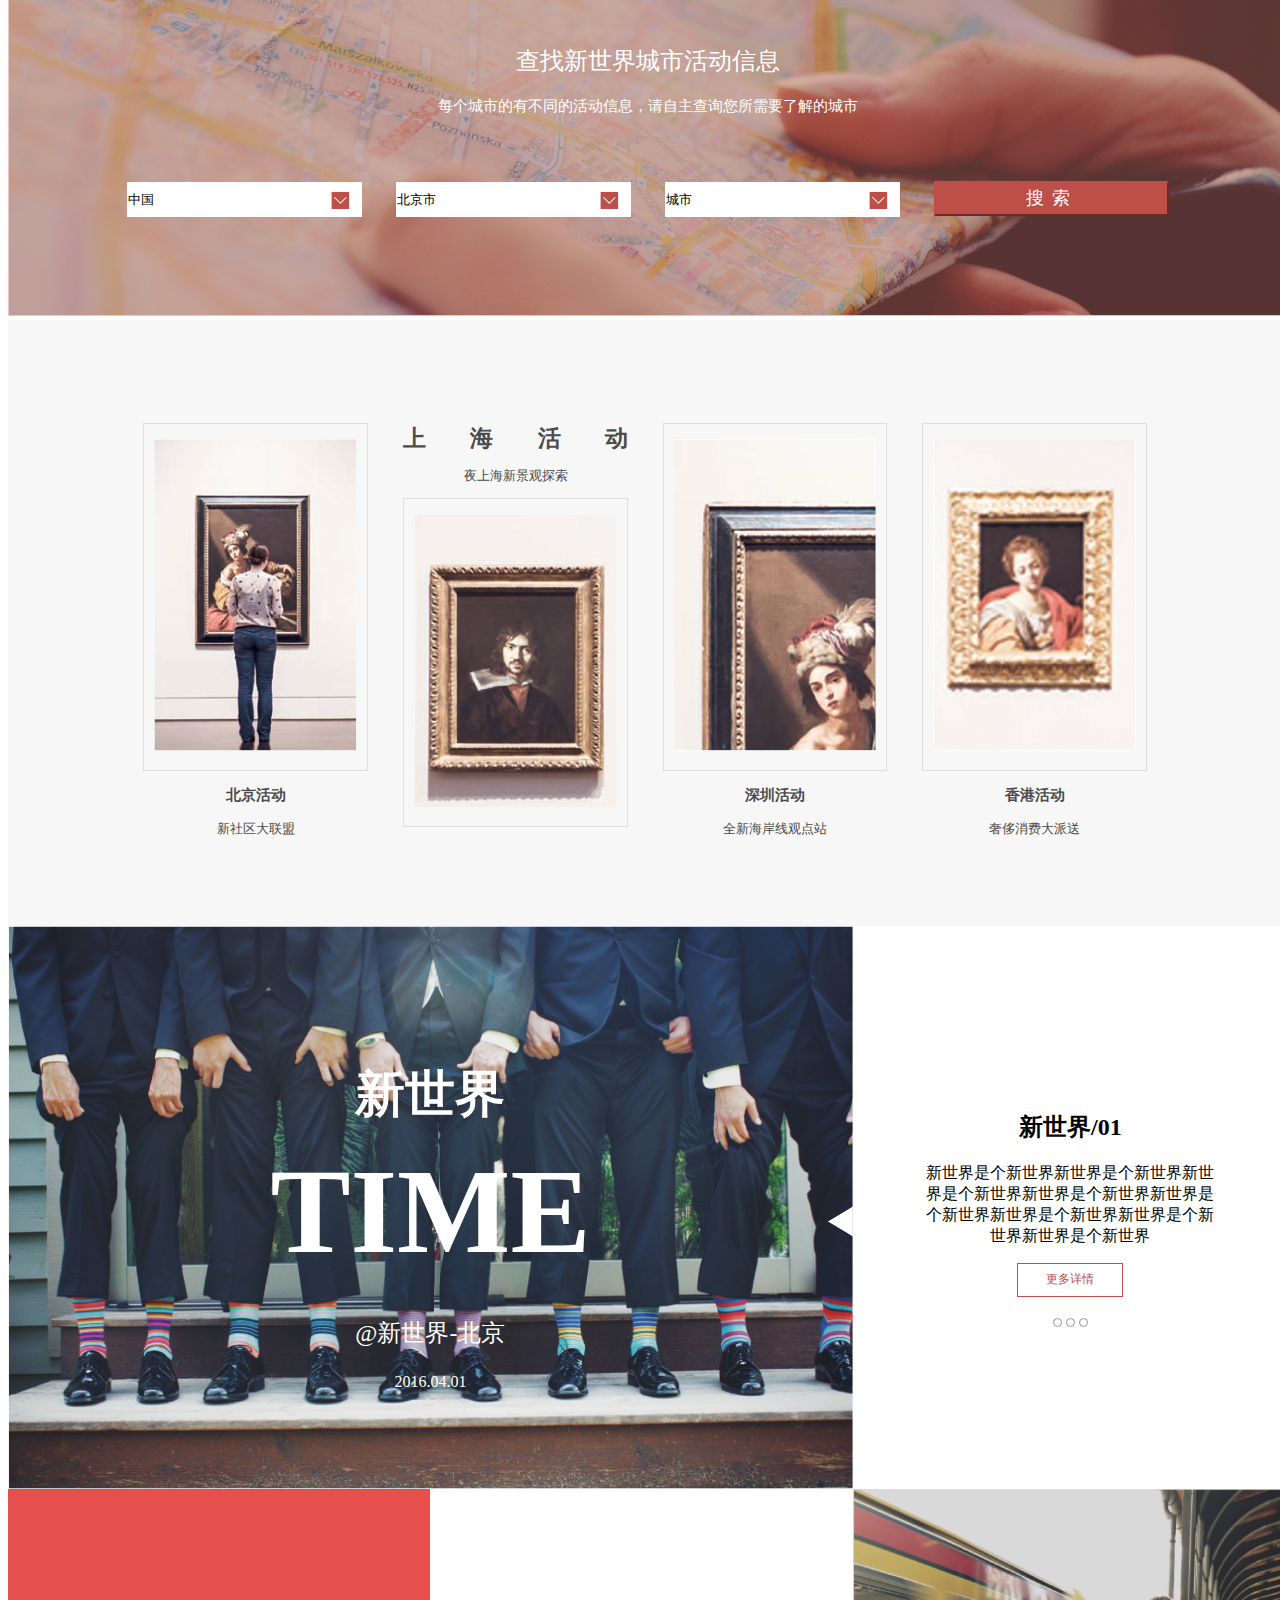
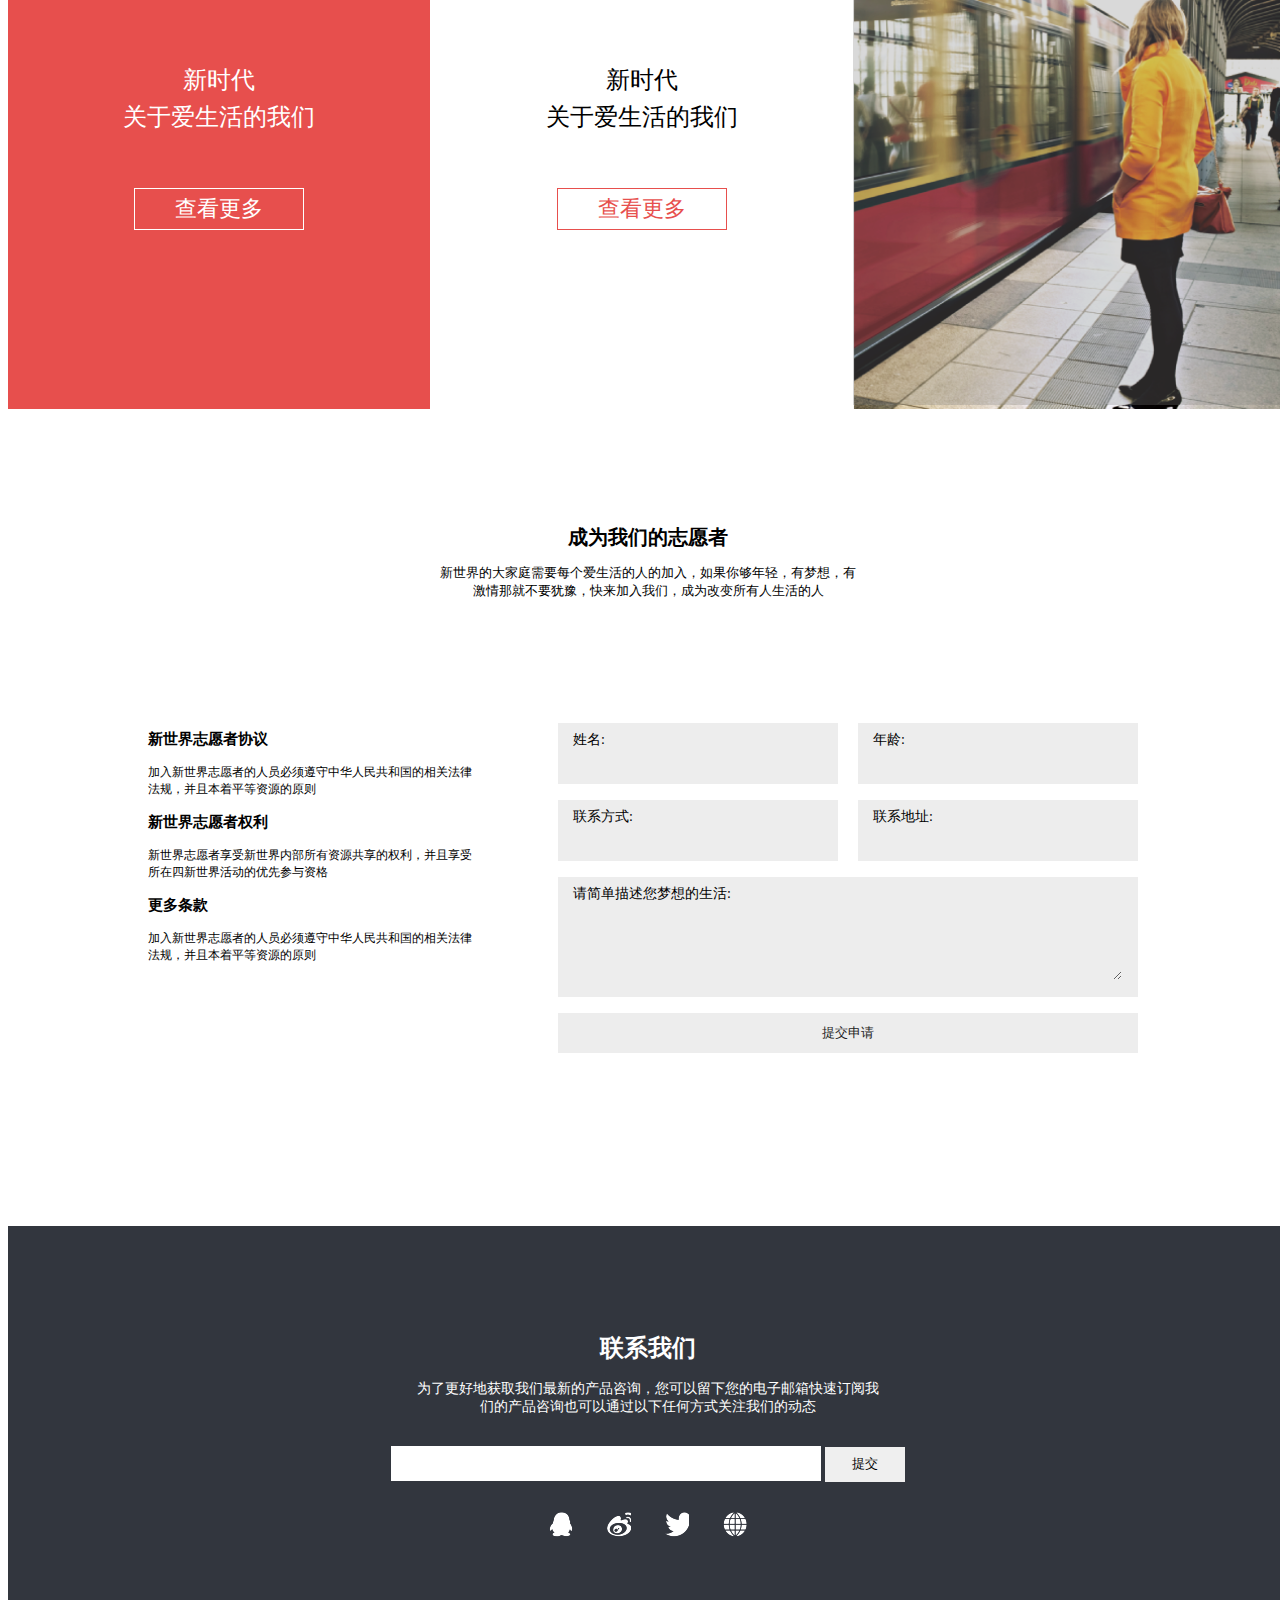
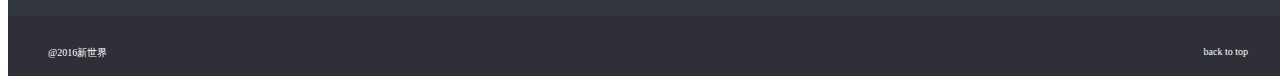
<file: task7/index.html>
<!DOCTYPE html>
<html>
<head>
	<title>task7</title>
	<link rel="stylesheet" type="text/css" href="css/styles.css">
</head>
<body>
	<header>
		<div id="brand"><img src="images/top_1.png"><p>新世界</p></div>
		<nav>
			<a href="">首页</a>
			<a href="">最新活动</a>
			<a href="">项目介绍</a>
			<a href="">爱心社区</a>
			<a href="">关于我们</a>
			<a href=""><img src="images/top_2.png">登录</a>
		</nav>
	</header>
	<div id="container">
		<div id="start">
			<div id="image1">
				<div id="up1">
					<h1>Time of new life</h1>
					<p>新时代，年轻的人们让我们一起</br>体验新生活，享受新生活</p>
					<button>开始体验</button>
				</div>
				<img src="images/image1.png" class="big_image">
			</div>
			<div id="tagbar">
				<div><img src="images/second_1.png"><p class="first">打造全新世界观，让你更爱你的生活</p></div>
				<div><img src="images/second_2.png"><p>丰富多彩的公益活动，发挥新世界的主人公意识</p></div>
				<div><img src="images/second_3.png"><p>时尚的新理念，超前体验未知的生活</p></div>
				<div><img src="images/second_4.png"><p>完善的培养机制，培养你全新的世界观</p></div>
			</div>
		</div>
		<div id="world">
			<div id="title2"><img src="images/top_1.png"><p>关于世界，你不知道的还有什么？</p></div>
			<div id="address">
				<img src="images/image2.png">
				<span></span>
				<div class="contain">
					<h2>查找新世界城市活动信息</h2>
					<p>每个城市的有不同的活动信息，请自主查询您所需要了解的城市</p>
					<form>

						<select id="country">
							<option>中国</option>
						</select>
						
						<select id="province" prompt="shengfen">
							<option>北京市</option>
							<option>北京市</option>
							<option>天津市</option>
							<option>河北省</option>
							<option>陕西省</option>
							<option>内蒙古自治区</option>
							<option>辽宁省</option>
						</select>
						
						<select id="city">
							<option>城市</option>
						</select>
						<input type="submit" name="搜索" value="搜索">
					</form>
				</div>
				
			</div>
			<div class="grey">
				<div id="active">
					<div>
						<div class="inner"><img src="images/fourth_1.png"></div>
						<h3>北京活动</h3>
						<p>新社区大联盟</p>
					</div>
					<div><h3 class="big-font">
					 上海活动</h3>
						<p>夜上海新景观探索</p>
						<div class="inner"><img src="images/fourth_2.png"></div>
						
					</div>
					<div>
						<div class="inner"><img src="images/fourth_3.png"></div>
						<h3>深圳活动</h3>
						<p>全新海岸线观点站</p>
					</div>
					<div>
						<div class="inner"><img src="images/fourth_4.png"></div>
						<h3>香港活动</h3>
						<p>奢侈消费大派送</p>
					</div>
				</div>
			</div>
			
			<div id="image7">
				<img src="images/image7.png">
				<img src="images/triger.png">
				<div class="left">
					<h2>新世界</h2>
					<h1>TIME</h1>
					<p>@新世界-北京</p>
					<time>2016.04.01</time>
				</div>

				<div class="right">
					<div class="container">
						<h2>新世界/<span>01</span></h2>
						<p>新世界是个新世界新世界是个新世界新世界是个新世界新世界是个新世界新世界是个新世界新世界是个新世界新世界是个新世界新世界是个新世界</p>
						<button>更多详情</button>
						<ul>
							<li></li>
							<li></li>
							<li></li>
						</ul>
					</div>			
				</div>		
			</div>
			<div id="checkmore">
				<div class="first">
					<div class="container">
						<p>新时代</p>
						<p>关于爱生活的我们</p>
						<button>查看更多</button>
					</div>	
				</div>
				<div class="second">
					<div class="container">
						<p>新时代</p>
						<p>关于爱生活的我们</p>
						<button>查看更多</button>
					</div>	
				</div>
				<div class="third">
					<img src="images/image8.png">
					<span></span>
				</div>
			</div>
		</div>
		<div id="connect">
			<div id="title3">
				<h1>成为我们的志愿者</h1>
				<p>新世界的大家庭需要每个爱生活的人的加入，如果你够年轻，有梦想，有激情那就不要犹豫，快来加入我们，成为改变所有人生活的人</p>
			</div>
			<div class="left">
				<div class="first">
					<h3>新世界志愿者协议</h3>
					<p>加入新世界志愿者的人员必须遵守中华人民共和国的相关法律法规，并且本着平等资源的原则</p>
				</div>
				<div class="second">
					<h3>新世界志愿者权利</h3>
					<p>新世界志愿者享受新世界内部所有资源共享的权利，并且享受所在四新世界活动的优先参与资格</p>
				</div>
				<div class="third">
					<h3>更多条款</h3>
					<p>加入新世界志愿者的人员必须遵守中华人民共和国的相关法律法规，并且本着平等资源的原则</p>
				</div>
			</div>
			<div class="right">
				<form>
					<div class="col-6"><div><label>姓名:</label><input type="text" name=""> </div> </div>
					<div class="col-6"><div><label>年龄:</label><input type="text" name=""> </div> </div>
					<div class="col-6"><div><label>联系方式:</label><input type="text" name=""> </div> </div>
					<div class="col-6"><div><label>联系地址:</label><input type="text" name=""> </div> </div>
					<div class="col-12"><div><label>请简单描述您梦想的生活:</label><textarea  name="" rows="4"></textarea> </div> </div>
					<div class="col-12"><div><button>提交申请</button> </div> </div>
				</form>
					
			</div>
		</div>
	</div>
	<footer>
		<div id="connect_foot">
			<h1>联系我们</h1>
			<p>为了更好地获取我们最新的产品咨询，您可以留下您的电子邮箱快速订阅我们的产品咨询<wbr>也可以通过以下任何方式关注我们的动态</p>
			<form>
				<input type="text" name="" fieldfold="someone@email.com">
				<input type="submit" name="" value="提交">
				<div><img src="images/bottom_1.png">
				<img src="images/bottom_2.png">
				<img src="images/bottom_3.png">
				<img src="images/bottom_4.png"></div>
			</form>
		</div>
		<div id="last">
			<span>@2016新世界</span>
			<span>back to top</span>
		</div>
	</footer>
</body>
</html>
</file>
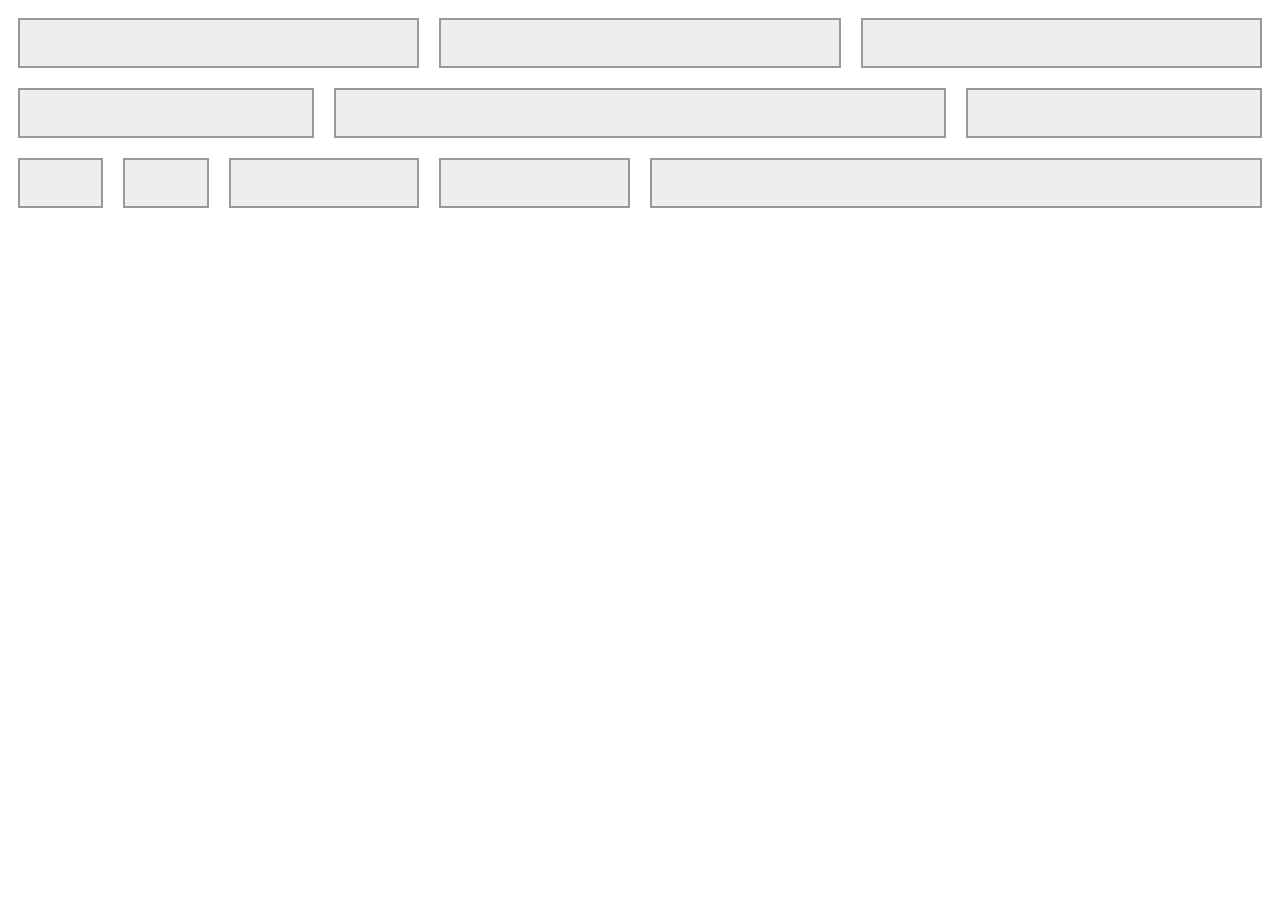
<file: task8/index.html>
<!DOCTYPE html>
<html>
<head>
	<title>task8</title>
	<link rel="stylesheet" type="text/css" href="css/styles.css">
	
</head>
<body>
	<div class="col-sm-4 col-xs-6"><div class="border"></div> </div>
	<div class="col-sm-4 col-xs-6"><div class="border"></div></div>
	<div class="col-sm-4 col-xs-12"><div class="border"></div></div>
	<div class="col-sm-3 col-xs-3"><div class="border"></div></div>
	<div class="col-sm-6 col-xs-6"><div class="border"></div></div>
	<div class="col-sm-3 col-xs-3"><div class="border"></div></div>
	<div class="col-sm-1 col-xs-2"><div class="border"></div></div>
	<div class="col-sm-1 col-xs-2"><div class="border"></div></div>
	<div class="col-sm-2 col-xs-8"><div class="border"></div></div>
	<div class="col-sm-2 col-xs-3"><div class="border"></div></div>
	<div class="col-sm-6 col-xs-3"><div class="border"></div></div>
</body>
</html>
</file>
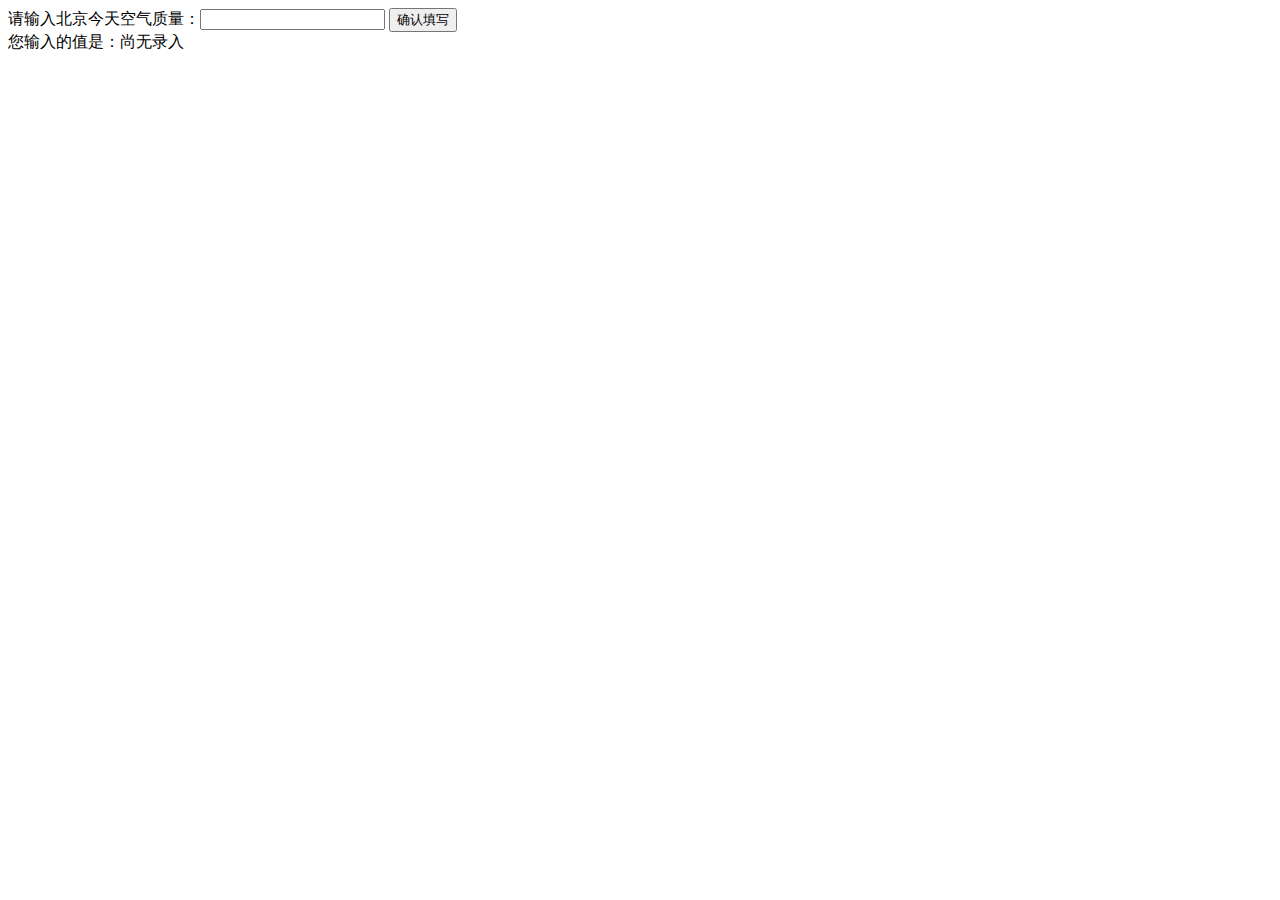
<file: js/task1/index.html>
<!DOCTYPE html>
<html>
  <head>
    <meta charset="utf-8">
    <title>IFE JavaScript Task 01</title>
  </head>
<body>

  <label>请输入北京今天空气质量：<input id="aqi-input" type="text"></label>
  <button id="button">确认填写</button>

  <div>您输入的值是：<span id="aqi-display">尚无录入</span></div>

<script type="text/javascript">

(function() {
  var button=document.getElementById("button");
  button.onclick=function(){
    var input=document.getElementById("aqi-input");
    var text=input.value;
   
    document.getElementById("aqi-display").firstChild.nodeValue=text;
  }
  /*    
  在注释下方写下代码
  给按钮button绑定一个点击事件
  在事件处理函数中
  获取aqi-input输入的值，并显示在aqi-display中
  */

})();

</script>
</body>
</html>
</file>
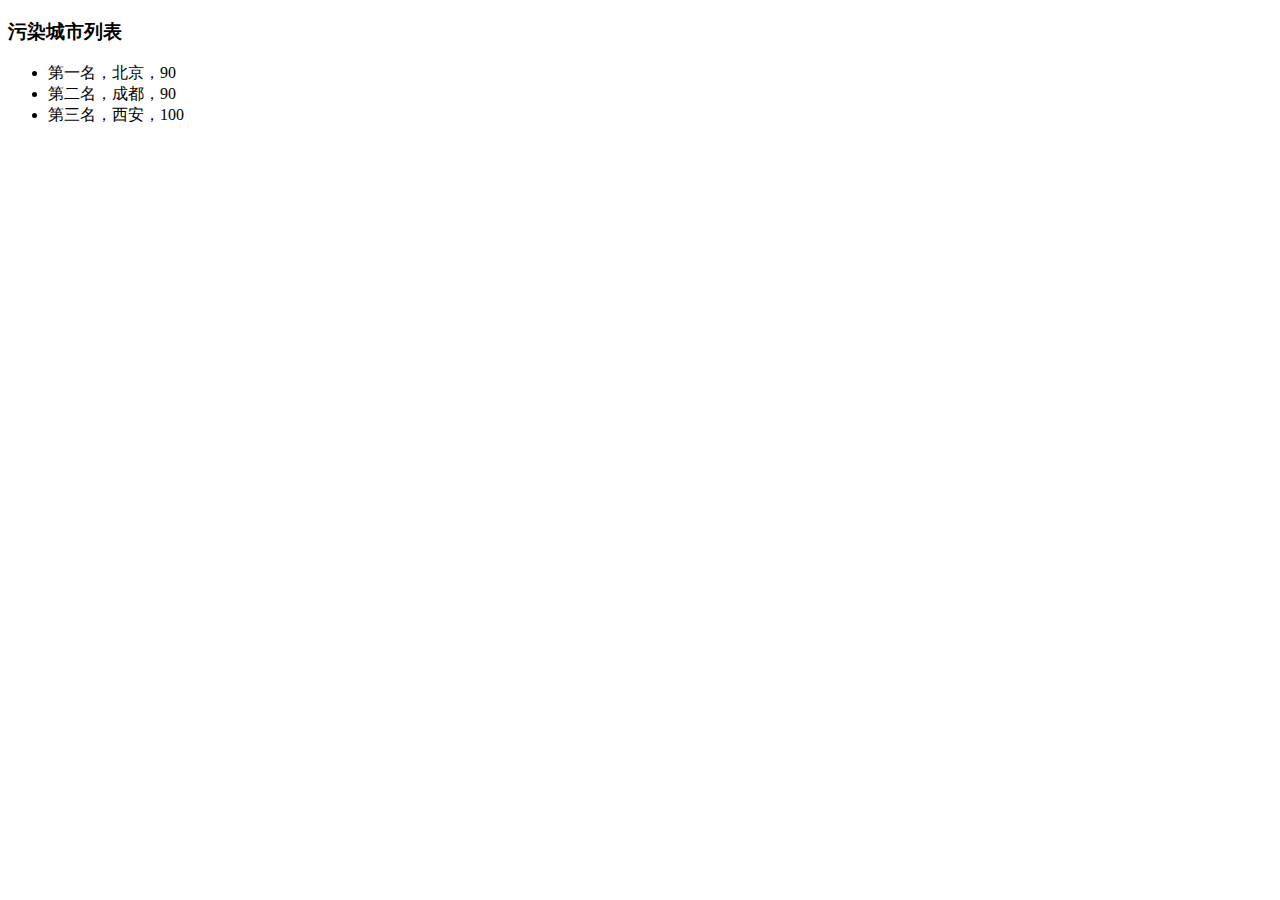
<file: js/task2/index.html>
<!DOCTYPE html>
<html>
  <head>
    <meta charset="utf-8">
    <title>IFE JavaScript Task 01</title>
  </head>
<body>

  <h3>污染城市列表</h3>
  <ul id="aqi-list">
<!--   
    <li>第一名：福州（样例），10</li>
      <li>第二名：福州（样例），10</li> -->
  </ul>

<script type="text/javascript">

var aqiData = [
  ["北京", 90],
  ["上海", 50],
  ["福州", 10],
  ["广州", 50],
  ["成都", 90],
  ["西安", 100]
];

(function () {

  /*
  在注释下方编写代码
  遍历读取aqiData中各个城市的数据
  将空气质量指数大于60的城市显示到aqi-list的列表中
  */
  var i=0,j=0,k;
  var k=["一","二","三","四","五","六","七","八","九","十"];
  for(i=0;i<aqiData.length;i++){
      if(aqiData[i][1]>60){
           
        var li=document.createElement("li");
        var text=document.createTextNode("第"+k[j]+"名，"+aqiData[i][0]+"，"+aqiData[i][1]);
        var ul=document.getElementById("aqi-list");
        j++;
        ul.appendChild(li);
        li.appendChild(text);
      }
    }
})();

</script>
</body>
</html>
</file>
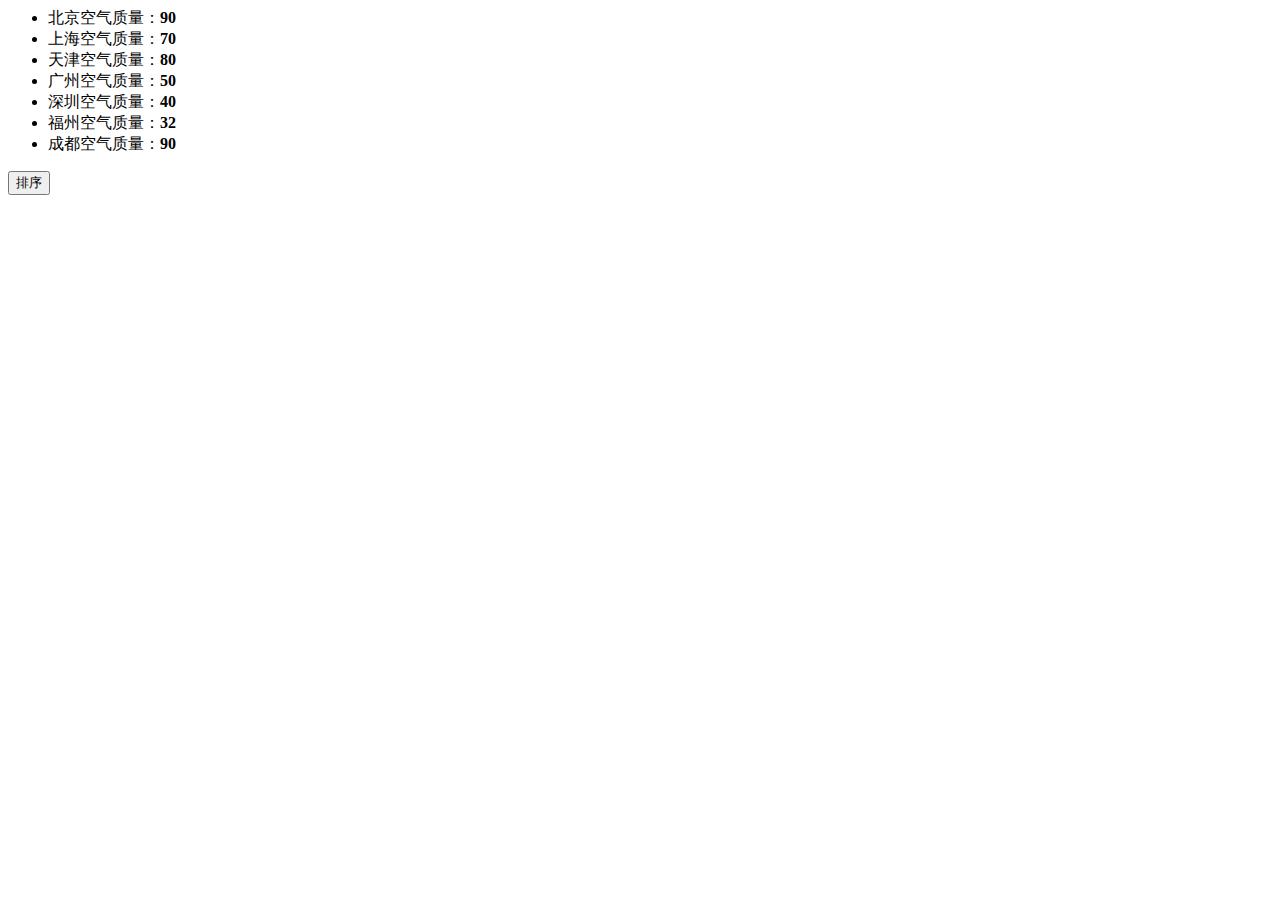
<file: js/task3/index.html>
<!DOCTYPE>
<html>
  <head>
    <meta charset="utf-8">
    <title>IFE JavaScript Task 01</title>
  </head>
<body>

  <ul id="source">
    <li>北京空气质量：<b>90</b></li>
    <li>上海空气质量：<b>70</b></li>
    <li>天津空气质量：<b>80</b></li>
    <li>广州空气质量：<b>50</b></li>
    <li>深圳空气质量：<b>40</b></li>
    <li>福州空气质量：<b>32</b></li>
    <li>成都空气质量：<b>90</b></li>
  </ul>

  <ul id="resort">
    <!-- 
    <li>第一名：北京空气质量：<b>90</b></li>
    <li>第二名：北京空气质量：<b>90</b></li>
    <li>第三名：北京空气质量：<b>90</b></li>
     -->

  </ul>

  <button id="sort-btn">排序</button>

<script type="text/javascript">

/**
 * getData方法
 * 读取id为source的列表，获取其中城市名字及城市对应的空气质量
 * 返回一个数组，格式见函数中示例
 */
function getData() {
  /*
  coding here
  */
  var data=Array();
  var j=0,k=0;
  var ul=document.getElementById("source");
  var childs=ul.childNodes;
  for(i=0;i<childs.length;i++){
    if(childs[i].nodeType==1){
      var li=childs[i].childNodes;
      data[j]=Array();
      data[j][0]=li[0].nodeValue.slice(0,2);//用于截取字符串中指定长度的字符串
      data[j][1]=li[1].firstChild.nodeValue;
      j++;
    }
  }
  
  /*
  data = [
    ["北京", 90],
    ["北京", 90]
    ……
  ]
  */

  return data;

}

/**
 * sortAqiData
 * 按空气质量对data进行从小到大的排序
 * 返回一个排序后的数组
 */
function sortAqiData(data) {
  data=quickSort(data);//记得把返回的数组赋值给全局变量变量，否则原data不会发生变化
  return data;
}
function quickSort(arr){
            //如果数组<=1,则直接返回
            if(arr.length<=1){return arr;}
            var pivotIndex=Math.floor(arr.length/2);
            
           // 找基准，并把基准从原数组删除
            var pivot=arr.splice(pivotIndex,1)[0];
            //alert(pivot);
            //定义左右数组
            var left=[];
            var right=[];

            //比基准小的放在left，比基准大的放在right
            for(var i=0;i<arr.length;i++){
                if(arr[i][1]<=pivot[1]){
                    left.push(arr[i]);
                }
                else{
                    right.push(arr[i]);
                }
            }

            //递归
            return quickSort(left).concat([pivot],quickSort(right));
        }
/**
 * render
 * 将排好序的城市及空气质量指数，输出显示到id位resort的列表中
 * 格式见ul中的注释的部分
 <li>第一名：北京空气质量：<b>90</b></li>
 */
function render(data) {
  var ul=document.getElementById("resort");
  for(i=0;i<data.length;i++){
    var li=document.createElement("li");
    var k=["一","二","三","四","五","六","七","八","九","十"];
    var text=document.createTextNode("第"+k[i]+"名："+data[i][0]+"空气质量：");
    var b=document.createElement("b");
    var val=document.createTextNode(data[i][1]);
    ul.appendChild(li);
    li.appendChild(text);
    li.appendChild(b);
    b.appendChild(val);
  }
}

function btnHandle() {
  var aqiData = getData();
  aqiData = sortAqiData(aqiData);
  render(aqiData);
}

function init() {

  // 在这下面给sort-btn绑定一个点击事件，点击时触发btnHandle函数
  var button=document.getElementById("sort-btn");
  button.onclick=function(){
    btnHandle();
  }
}

init();

</script>
</body>
</html>
</file>
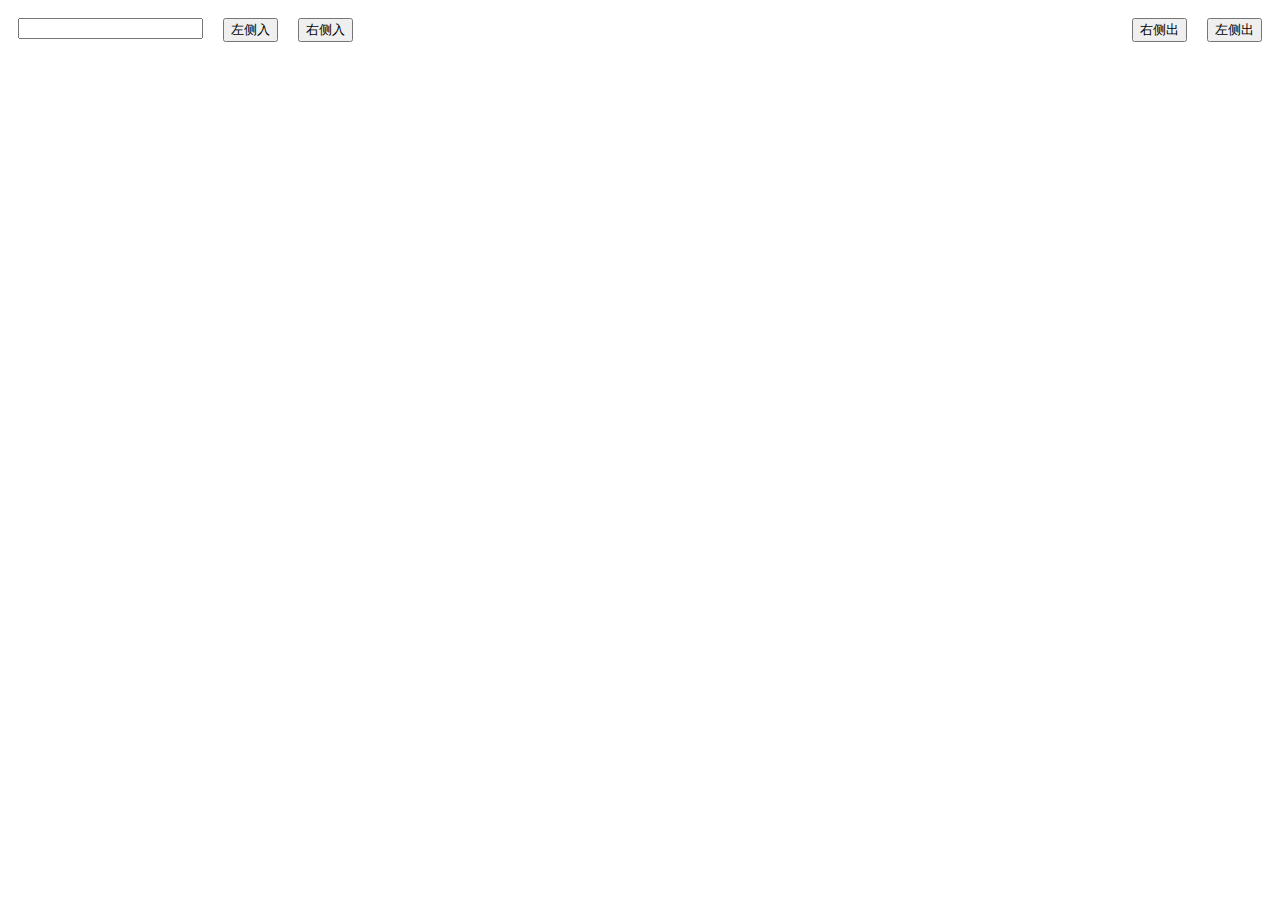
<file: js/task4/index.html>
<!DOCTYPE html>
<head>
	<title>task2-4</title>
	<link rel="stylesheet" type="text/css" href="css/style.css">
</head>
<body>
	<form>
		<input type="text" name="">
		<button id="left-in">左侧入</button>
		<button id="right-in">右侧入</button>
		<button id="left-out">左侧出</button>
		<button id="right-out">右侧出</button>
	</form>
	
	<script type="text/javascript" src="js/script.js"></script>
</body>
</file>
<file: task10/css/style.css>
.container{
	display: flex;
	flex-flow: row wrap;
	justify-content: space-between;
	padding: 20px;
	margin: 0;
	align-items: center; 
}
li{
	width: 150px;
	border:2px solid #f00;
	margin-top: 20px;
	order:1;
	list-style-type:none;
}
.first{
	height: 120px;
}
.second{
	height: 100px;
}
.third{
	height: 40px;
}
.fourth{
	height: 200px;
	border-color: #0f0;
}
@media(max-width: 640px){
	.container{
		align-items: flex-start; 
	}
	.fourth{
		order:0;
	}
}
</file>
<file: task2/css/styles.css>
*{
	box-sizing: border-box;
}
.header{
	background-color:#555555;
	overflow: auto;
	width: 100%;
	margin: 0;
}
.header img{
	width: 40px;
	height: 40px;
}
.header h1{
	color: red;
	float: left;	
	padding-left: 50px;
}
.header li{	
	float: right;
	padding: 15px 30px 15px 0px;
/*链接下划线*/
}
.header li a{
	color: white;
	text-decoration: none;
}
.container{
	background-color: #aaaaaa;
	margin: 0;
	border:2px solid #aaaaaa;
	padding:15px;
}
.container>div{
	background-color: #ffffff;
	padding: 15px;
	margin-bottom: 15px;
	box-shadow: 5px 5px 5px 5px #666666;
}
h2{
	color: #333333;
}
.author{
	color: #666666;
}
.second li{
	/*前面的小白点*/
	list-style-type: none;
}
.images{
	border:1px solid black;
	padding: 15px;
	text-align: center;
	width:300px;
	margin: 50px;
}
.images img{
	width:200px;
	height:200px;
}
table{
	border-collapse: collapse;
	width: 100%;
}
th{
	background-color: black;
	color: white;
	text-align: left;
}

.lastone{
	background-color: #cccccc;
}
nav h1{
	border-left:5px solid #cccccc;
	padding: 5px;
	font-size: 1.3em;
}
form{
	width: 100%;
}
form div{
	padding-bottom: 10px;
	clear:both;
	
	/*text-align: center;*/
}
label{
	width: 50%;
	float: left;
	text-align: right;
	padding: 0 15px 0 15px;

}
.sex{
	background-color: blue;
}
select{
	color: blue;
}
form p{
	width: 50%;
	float: right;
	padding: 0 15px 0 15px;

}
.submit{
	background-color: #3333aa;
	color: white;
	width: 100%;
	padding: 10px;
	border-radius: 10px;
	text-shadow: 0px 15px 15px #0000aa;
}
footer{
	background-color: black;
	color: white;
	padding: 15px;
	text-align: center;
	font-size: 10px;

}
</file>
<file: task3/css/styles4.css>
*{
	box-sizing: border-box;
}
body{
	padding: 20px;
}
.first,.second,.third{
	border:2px solid #999;
}
img{
	width:80px;
	height:80px;
	margin: 20px;
}
.father{
	border:2px solid #999;
	padding: 20px;	
	background-color: #eee;
	width: 100%;
	overflow: auto;	

}

.first{
	float: left;
	padding: 0;
	width:200px;
	background-color: white;
	position: relative;
	margin-right: 20px;
}
.first p{
	position: absolute;
	top:0;
	right:20px;
}

.second{
	padding: 20px;
	background-color: white;
	overflow: hidden;
}
.third{
	float: right;
	width:120px;
	text-align: center;
	background-color: white;
	margin-left: 20px;		
}
</file>
<file: task4/css/styles.css>
.white_block{
	background-color: white;
	position: absolute;
	top:0;
	bottom: 0;
	left: 0;
	right: 0;
}
.grey_block{
	float: left;
	background-color: #ccc;
	width:400px;
	height: 200px; 
	position: relative;
	left:50%;
	top: 50%;
	margin-left: -200px;
	margin-top: -100px;
	

}
.yellow_block1,.yellow_block2{
	background-color: #fc0;
	width: 50px;
	height: 50px;
}
.yellow_block1{
	border-bottom-right-radius: 50px;
}
.yellow_block2{
	border-top-left-radius: 50px;
	position: absolute;
	right: 0;
	bottom: 0;
}
</file>
<file: task5/css/styles.css>
*{
	box-sizing: border-box;
}
.header{
	background-color:#555555;
	overflow: auto;
	width: 100%;

}
.header img{
	width: 40px;
	height: 40px;
}
.header h1{
	color: red;
	float: left;	
	padding-left: 50px;
}
.header li{	
	float: right;
	padding: 15px 30px 15px 0px;
	
}
.header li a{
	color: white;
	text-decoration: none;
}
.container{
	background-color: #aaaaaa;
	padding:15px;
	overflow: auto;
	width: 100%;
}
.container>div>div,.container>.bar{
	background-color: #ffffff;
	padding: 15px;
	margin-bottom: 15px;
	box-shadow: 5px 5px 5px 5px #666666;
}
h2{
	color: #333333;
}
.author{
	color: #666666;
}
.floatleft{
	margin-right:420px;
	overflow: auto;

}
.bar{
	width: 400px;
	float: right;
	font-size: .8em;
}
.bigimg{
	height: 300px;
	width: 300px;
}
.second li{
	/*前面的小白点*/
	list-style-type: none;
}
.imagesfold{
	overflow: auto;
	width: 100%;
}
.images{
	border:1px solid black;
	padding: 15px;
	text-align: center;
	width:200px;
	margin: 15px;
	float: left;
}
.images img{
	width:150px;
	height:150px;
	
}
table{
	border-collapse: collapse;
	width: 100%;
}
th{
	background-color: black;
	color: white;
	text-align: left;
}

.lastone{
	background-color: #cccccc;
}
nav h1{
	border-left:5px solid #cccccc;
	padding: 5px;
	font-size: 1.3em;
}
form{
	width: 100%;
}
form div{
	padding-bottom: 10px;
	clear:both;
	
	/*text-align: center;*/
}
label{
	width: 50%;
	float: left;
	text-align: right;
	padding: 0 15px 0 15px;

}
.sex{
	background-color: blue;
}
select{
	color: blue;
}
form p{
	width: 50%;
	float: right;
	padding: 0 15px 0 15px;

}
.submit{
	background-color: #3333aa;
	color: white;
	width: 100%;
	padding: 10px;
	border-radius: 10px;
	text-shadow: 0px 15px 15px #0000aa;
}
footer{
	background-color: black;
	color: white;
	margin: 0;
	padding: 15px;
	text-align: center;
	font-size: 10px;

}
</file>
<file: task6/css/styles.css>
*{
	box-sizing: border-box;
}
.sm-line{
	line-height: 10px;
}
.lg-line{
	line-height: 30px;
}

.underline{
	text-decoration:underline; 
}

.italic{/*文本斜体显示*/
	font-style: italic;
}
.oblique{/*文本倾斜显示*/
	font-style: oblique;
}
.small_caps {/*小型大写字母*/
	font-variant: small-caps
}
.thick{
	font-weight: bold;
}
/*****字体大小*******/
.sm-font{
	font-size: 12px;
}
.md-font{
	font-size: 21px;
}
.lg-font{
	font-size: 24px;
}
/*****字体类型*******/
.SimHei{
	font-family: SimHei;
}
.SimSun{
	font-family: SimSun;
}
.KaiTi{
	font-family: KaiTi;
}
.YaHei{
	font-family: 'Microsoft YaHei';
}
/*****字体颜色*******/
.pink{
	color: #d45d5c;
}
.pink2{
	color: #cc8091;
}
.grey{
	color:#676767;
}
/*****红框*******/
.redblock{
	background-color: #d45d5c;
	position: absolute;
}
body{
	background-color: grey;
}
#outer{
	background-color: white;
	width: 980px;
	height: 1386px;
	padding-left: 40px;
	padding-right: 40px;
	position: relative;

}
/*****头部*******/
header{
	width: 100%;
	height: 61px;
	border-bottom:2px solid #938e8c;
	position: relative;
}
header .redblock{
	width: 110px;
	height: 61px;
}
.webside{
	position: absolute;
	left: 0;
	bottom: 0;
	color: #ffffff;
}
.time{
	position: absolute;
	right: 0;
	bottom: 0;
}
/*****内容*******/
.container{
	margin-top: 40px;
	margin-bottom: 40px;
}
#top-left{
	float: left;
	width:641px; 
	margin-right: 50px;
}
#top-left h2{
	font-size: 16px;
}
#top-left p{
	text-indent: 16px;
	font-size: 12px;
}
#first{
	width: 230px;
	float: left;
	margin-right: 30px;
}
#first h2{
	color: #418c59;
}
#first p{
	color: #767777;
}
#second{
	width: 200px;
	float: left;
	margin-right: 30px;
}
#second h2{
	color: #d2994f;
}
#second p{
	color: #231815;
	opacity:0.7;
}
#third{
	width: 150px;
	float: left;
}
#third h2{
	color: #cc7680;
}
#third p span{
	color: #cd4a48;
	opacity:0.7;
	font-style: italic;
}
#top-right{
	float: left;
	width: 203px;
	border-top:2px solid #cc8091;
}
#top-right *{
	margin:0;
}

#top-right .first{
	margin-top: 15px;
	
}
#top-right .oversize{
	font-size: 116px;
	color: #75b86b;
}
#top-right .second{
	font-size: 55px;
	float: left;

}
#top-right .third{
	margin-top: 30px;
	margin-left: 10px;
	float: left;
}
#top-right .third p{
	line-height: 16px;
}
#top-right .third p:nth-child(1){/*不知道为什么选择不上了*/
	font-size: 21px;	
}
#bottom-left,#bottom-right{
	margin-top: 40px;
}
#bottom-left{
	clear:both;
	width: 420px;
	margin-right: 20px;
	float: left;
}
#bottom-left h1{
	color: #11456b;
	font-size: 42px;
	margin: 0;
}

#bottom-left span{
	color: #f5e327;
}
#bottom-left h1 span{
	color: #f5e327;
	font-size: 72px;
}
#bottom-left h1:nth-child(1)
{
	line-height: 48px;
	
}
#bottom-left h1:nth-child(2)
{
	line-height: 33px;
	padding-top: 16px;
	padding-bottom: 16px;
	border-bottom: 2px solid #11456b;
	margin-bottom: 20px;
}
#bottom-left p{
	text-indent: 2em;
	font-size: 12px;
	color: #767777;
	font-family: SimSun;
	margin: 0;
	line-height: 20px;
}
#bottom-left div p:nth-child(3){
 	text-indent: 0em;/*这个数字并不是这个类型里面的第几个元素，而是所有子元素中的第几个元素*/

}
#bottom-left span{
	font-size: 70px;
	float: left;
	display: inline-block;
	padding-right: 6px;
}
#bottom-left img{
	padding: 10px;
	float: right;
	padding-left: 6px;
}
#bottom-left .final{
	clear:right;
}
#bottom-right{
	width: 460px;
	float: left;	
}
#bottom-right img{
	margin-bottom: 40px;
}
#bottom-right .bottom{
	background-color: #eeedd6;
	position: relative;
	height: 318px;	
	padding-top: 10px;
}
#bottom-right .bottom li{
	font-size: 16px;
	color: #5a5b5b;
	font-family: SimSun;
	padding: 10px;
	text-align: left;
}
#bottom-right .bottom li span{
	font-size: 12px;
	color: #5a5b5b;
	font-family: SimSun;
	padding-right: 20px;
	font-style: italic;
	text-align: right;
}
#bottom-right .redblock{
	float: left;
	padding: 6px;

	bottom: 0;
	width: 260px;
	height: 160px;
	color: #ffffff;
}
#bottom-right .redblock div:nth-child(1){
	font-size: 110px;
	padding: 0;
	width: 74px;
	height: 86px;
	float: left;
}
#bottom-right .redblock div:nth-child(2){
	font-size: 21px;
	position: absolute;
	height: 86px;
	border-left:2px solid;
	margin:auto;
	top: 0;
	bottom: 0;
	right: 0;
	margin-left: 80px;
	vertical-align: center;
}
#bottom-right .redblock div:nth-child(2) h3{
	
	font-weight: normal;
	text-transform:uppercase;
	margin: 0;
}
#bottom-right .redblock div:nth-child(2) p{
	padding-left: 6px;
	padding-right: 6px;
	margin: 0;

}
#bottom-right #sm_right{
	float: left;
	margin:0 0 0 270px;
	font-size: 14px;
	color: #5a5b5b;	
}
#bottom-right #sm_right p{

}
#bottom-right #sm_right span{
	display: block;
	font-size: 72px;
	color: #d45d5c;
	font-family: SimHei;
	font-style: normal;
}
#bottom-right #sm_right span:nth-child(1){
	float: left;
	margin-left: -30px;
	margin-bottom: -50px;
}
#bottom-right #sm_right p span:nth-child(1){
	display: inline-block;
	float: right;
	margin-right: -30px;

}
/*****尾部*******/
footer{
	position: absolute;
	bottom: 61px;
	width:900px;
	border-top:2px solid #938e8c;

}
footer .time{
	top: 0;
}
</file>
<file: task7/css/styles.css>
*{
	box-sizing: border-box;
}
body{
	min-width: 1280px;
}
header{
	height: 60px;
	padding:10px 50px 10px 50px;
	
}
header *{
	vertical-align: middle;
}
#brand{
	float: left;
}
#brand p{
	font-size: 25px;
	margin:0;
	padding-left: 10px;
	display: inline-block;
}
header nav{
	float: right;
}
header nav>*{
	text-decoration: none;
	color: black;
	display: inline-block;
	padding: 10px 20px 0px 20px;
	
	height: 50px;

}
header nav>*:hover{
	border-bottom:4px solid red;
}
header nav a:first-child{
	border-bottom:4px solid red;
}
header nav a:last-child{
	color: red;
}
header nav img{
	padding-right: 5px;
}
#image1{
	position: relative;
}
#up1{
	width: 470px;
	height: 270px;
	position: absolute;
	top: 30%;
	left: 10%;
	color: white;	
}
#up1 h1{
	font-size: 50px;
	margin: 0;	
}
#up1 p{
	font-size: 22px;
	padding-left: 10px;
}
#up1 button{
	margin-top: 60px;
	height: 60px;
	width: 300px;
	background-color: red;
	border:0;
	font-size: 30px;
	color: white;
}
.big_image{
	width: 100%;
}
#tagbar>div{
	float: left;
	width: 25%;
	padding-bottom: 80px;
	text-align: center;
}
#tagbar img{
	padding: 40px;
}
#tagbar p{
	margin: 0;
	border-left:2px solid #aaaaaa;
	padding:0 70px 20px 70px;
	font-size: 15px;
}
#tagbar p.first{
	border:0px;
	
}
#title2{
	background-color: #edecec;
	clear: both;
	padding-top: 85px;
	text-align: center;
}
#title2 img{
	height: 92px;
}
#title2 p{
	margin: 0;
	padding: 50px 0 80px 0;
	font-size: 55px;
	color: #8f9090;
}

#address{
	position: relative;
	height: 100%;

}

#address img{
	width: 100%;
	height: 100%;

}
#address span{
	position: absolute;
	top: 0;
	left: 0;
	right: 0;
	bottom: 4px;
	background-color: #be4e48;
	opacity: 0.3;

}
#address .contain{
	position: absolute;
	top: 50px;
	width: 100%;
	text-align: center;
	color: white;

}
#address h2{
	font-size: 24px;
	font-weight:normal;
}
#address p{
	font-size: 15px;
}
#address select,input{
	width: 235px;
	height:35px;
	margin:50px 15px 0 15px;
}

#address select{
	border:solid 1px #fff;
	appearance:none;
	-moz-appearance:none;
	-webkit-appearance:none;
	background:url("../images/select.png") no-repeat center transparent;
	background-position:95% 50%;
	padding-right: 30px;
	background-color: white;
	outline-color: #be4e48;

}
#address option{
	background-color: #e3e2e4;

}
#address option:hover{
	background-color: #be4e48;
}
#address input{
	background-color: #be4e48;
	border-color: #be4e48;
	color: white;
	font-size: 18px;
	word-spacing: 8px;
	letter-spacing: 8px;
}
.grey{
	background-color: #f7f7f7;
	width: 100%;
}
#active{
	
	padding-top: 103px;
	padding-bottom: 113px;
	margin:0 auto;
	width: 1010px;
	height: 606px;
	
}

#active>div{
	float: left;
	margin-right: 35px;
	text-align: center;
}
#active>div:last-child{
	margin-right: 0;
}
#active .inner{
	border: 1px solid #dedede;
	padding: 15px 10px 15px 10px;
	display: inline-block;
	
}
#active h3{
	font-size: 15px;
	color: #4b4b4b;
}

#active h3:nth-child(1){

	font-size: 23px;
	margin: 0;
	text-align-last: justify;
	
}
#active p{
	font-size: 13px;
	color: #484848;
}
#image7{
	position: relative;
	height:100%;
	overflow:hidden;
}

#image7 img:first-child{
	float: left;
	width: 66%;
}
#image7 img:nth-child(2){
	position: absolute;
	top:280px;
	right:34%;
}
#image7 .left{
	position: absolute;
	top: 135px;
	text-align: center;
	width: 66%;
	color: white;
}
#image7 .left *{
	margin: 0;
}
#image7 .left h2{
	font-size: 50px;
	margin-bottom: 15px;
}
#image7 .left h1{
	font-size: 120px;
	margin-bottom: 36px;
}
#image7 .left p{
	font-size: 24px;
	margin-bottom: 24px;
}
#image7 .right{
	width: 34%;
	float: left;
	margin-top: 165px;	
	text-align: center;
}
#image7 .right .container{
	margin: 0 auto;
	width: 290px;
}
#image7 button{
	border: 1px solid #be4e48;
	background-color: white;
	font-size: 12px;
	width: 106px;
	height: 34px;
	color: #be4e48;
}
#image7 ul{
	padding: 0;
}
#image7 li{
	display: inline-block;
	border-radius: 50%;
	width: 9px;
	height: 9px;
	border: 1px solid #929292;
	
}
#image7 li:hover{
	background-color: #929292;
}
#checkmore{
	height: 520px;
	position: relative;
	overflow: hidden;
}
#checkmore>*{
	width: 33%;
	height: 100%;
	float:left;
	text-align: center;
}
#checkmore .container{
	margin: 175px auto;
}
#checkmore .first{
	background-color:#e74f4d;
	color: white;
}
#checkmore .first button{
	margin: 50px;
	width: 170px;
	height: 42px;
	background-color: #e74f4d;
	color:white;
	border: 1px solid white;
	font-size: 22px;
}
#checkmore p{
	font-size: 24px;
	margin: 5px;
}
#checkmore .second button{
	margin: 50px;
	width: 170px;
	height: 42px;
	background-color: white;
	color: #e74f4d;
	border: 1px solid #e74f4d;
	font-size: 22px;
}
#checkmore .third{
	width: 34%;
	position: relative;
}
#checkmore .third span{
	position: absolute;
	top: 0;
	left: 0;
	right: 0;
	bottom: 4px;
	background-color: grey;
	opacity: 0.3;
}
#checkmore .third img{
	width: 100%;
}
#connect{
	height: 100%;
	overflow: hidden;
	padding:0 140px 165px 140px;
}
#connect #title3{
	width: 425px;
	text-align: center;
	margin: 115px auto;
}
#connect #title3 h1{
	font-size: 20px;
}
#connect #title3 p{
	font-size: 13px;
}
#connect .left,.right{
	float: left;
}
#connect .left{
	width: 40%;
	padding:0 75px 0 0px; 
}
#connect .left h3{
	font-size: 15px;
}
#connect .left p{
	font-size: 12px;
}
#connect .right{
	width: 60%;
}
#connect form{
	width: 100%;
}
.col-6,.col-12{
	float: left;
	width: 100%;
	

}
.col-6>div,.col-12>div{
	margin:8px 10px 8px 10px;
	background-color: #ededed; 	
	font-size: 14px; 
}

.col-6{
	width: 50%;
}
#connect input,textarea{
	margin: 0px;
	background-color: #ededed;
	border: 0;
}
#connect textarea{
	width: 95%;
	margin: 13px;
}
#connect label{
	float: left;
	margin-left: 15px;
	margin-top: 8px;
}
#connect button{
	
	width: 100%;
	height: 40px;
	border: 0;
	background-color: #ededed;
	color: #222222;

}
#connect_foot{
	margin: auto;
	text-align: center;
	background-color: #32363e;
	padding-top: 90px;
	color: white;
}
#connect_foot h1{
	font-size: 24px;
}
#connect_foot p{
	font-size: 14px;
	width: 470px;
	margin: auto;
}
#connect_foot input{
	margin: 30px 0 30px 0;

	border: 0;
	padding: 0;
}
#connect_foot input:first-child{
	width: 430px;
}
#connect_foot input:nth-child(2){
	width: 80px;
}
#connect_foot img{
	margin-left: 15px;
	margin-right: 15px;
	margin-bottom: 75px;
	width: 24px;
}
#last{
	height: 60px;
	padding: 30px 40px 15px 40px;
	background-color: #2f2f38;
	color: white;
	font-size: 10px;
	position: relative;
}
#last span:first-child{
	float: left;
}
#last span:last-child{
	float: right;
}
</file>
<file: task8/css/styles.css>
*{
	box-sizing: border-box;
}
.border{
	border:2px solid #999;
	height: 50px;
	margin:10px;
	background-color: #eee;
}
@media (max-width: 767px){
	.col-xs-1,.col-xs-2,.col-xs-3,.col-xs-4,.col-xs-6,.col-xs-8,.col-xs-12{
		float: left;	
	}
	.col-xs-12{
		width: 100%;
	}
	.col-xs-1{
		width: 8.33%;
	}
	.col-xs-2{
		width: 16.66%;
	}
	.col-xs-3{
		width: 25%;
	}
	.col-xs-4{
		wxsidth: 33.33%;
	}
	.col-xs-6{
		width: 50%;
	}
	.col-xs-8{
		width: 66.66%;
	}
}
@media (min-width: 768px){
	.col-sm-1,.col-sm-2,.col-sm-3,.col-sm-4,.col-sm-6,.col-sm-12{
		float: left;	
	}
	.col-sm-12{
		width: 100%;
	}
	.col-sm-1{
		width: 8.33%;
	}
	.col-sm-2{
		width: 16.66%;
	}
	.col-sm-3{
		width: 25%;
	}
	.col-sm-4{
		width: 33.33%;
	}
	.col-sm-6{
		width: 50%;
	}
}
</file>
<file: js/task4/css/style.css>
input,#left-in,#right-in{
	float: left;
	margin: 10px;
	
}
#left-out,#right-out{
	float: right;
	margin: 10px;
}

div{
	clear:right;
	float: left;
	background-color: red;
	font-size: 18px;
	width: 60px;
	height: 20px;
	margin: 10px;
	padding-top: 20px;
	padding-bottom: 20px;
	text-align: center;
	color: white;

}
</file>
